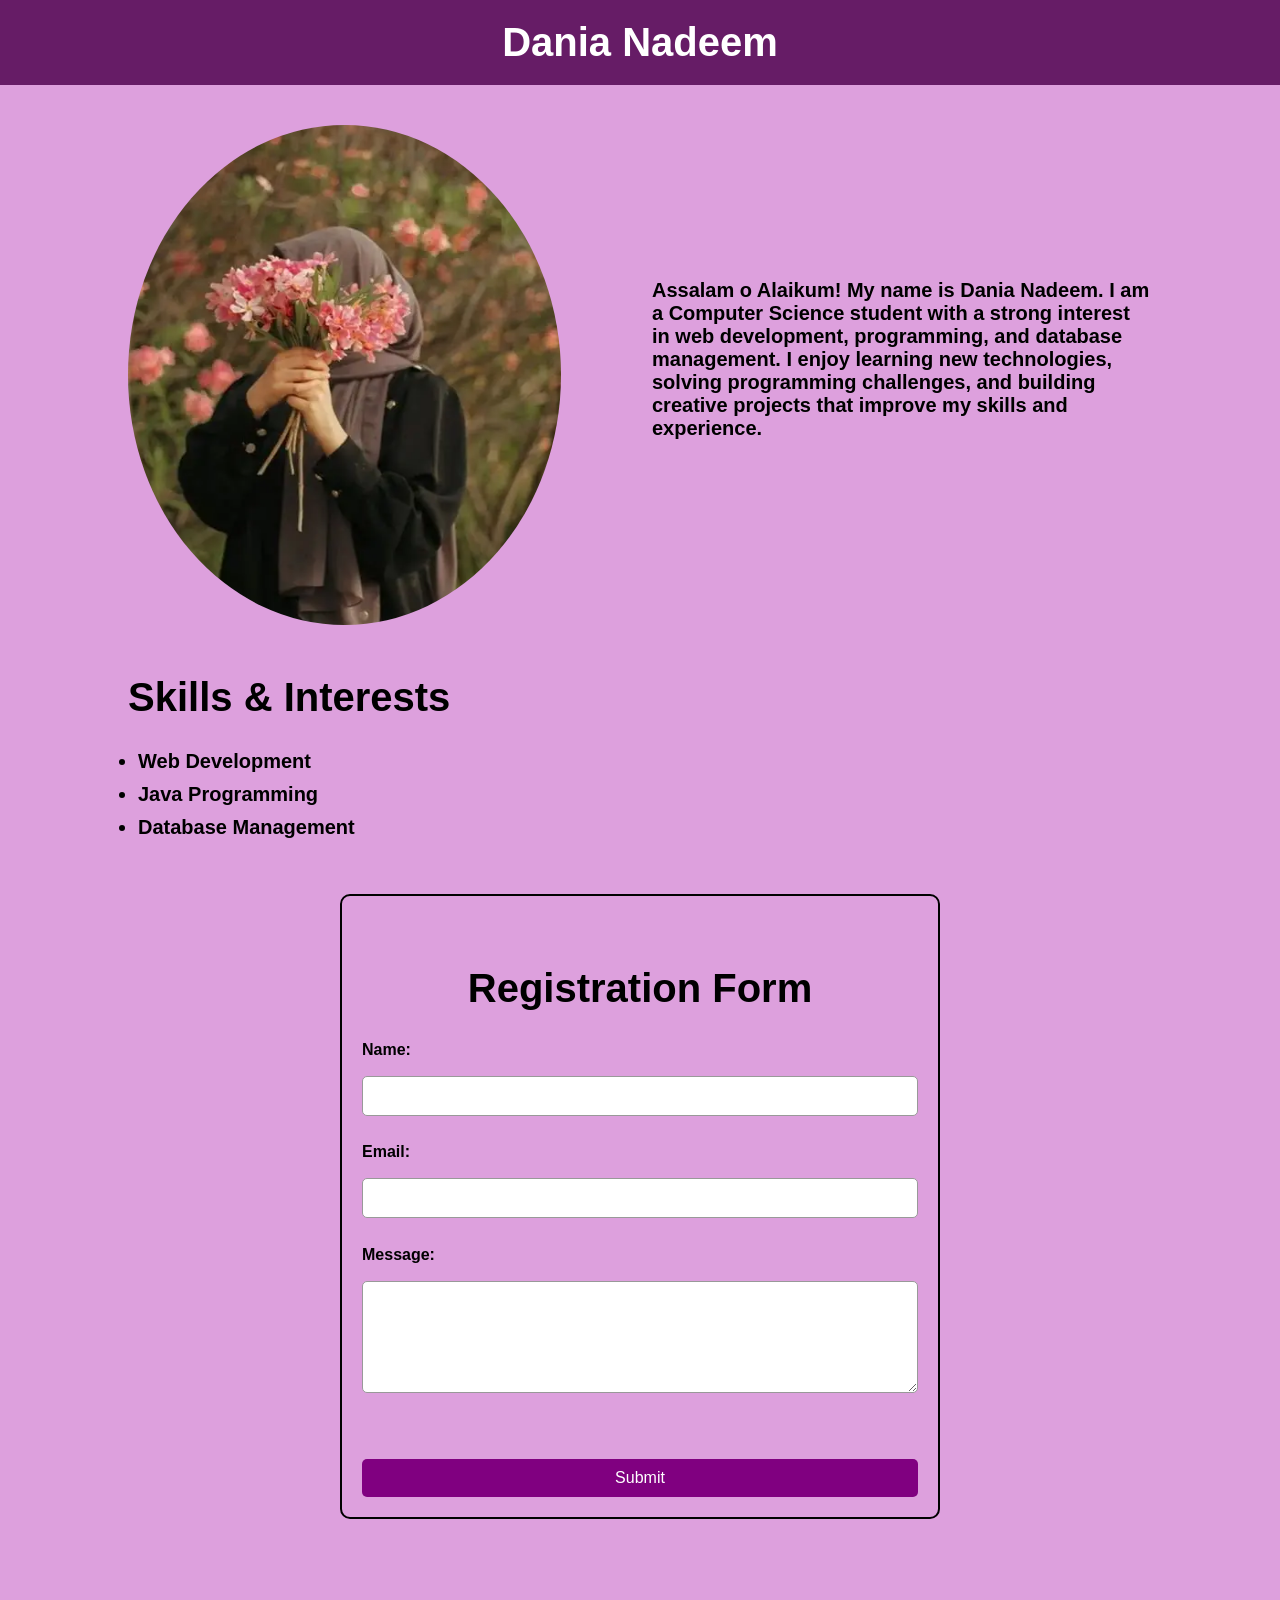
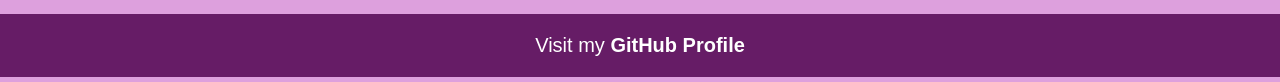
<file: Week-01/index.html>
<!-- Step # 1: Set up your files -->

<!doctype html>
<html lang="en">
  <head>
    <meta charset="UTF-8" />
    <meta name="viewport" content="width=device-width, initial-scale=1.0" />
    <title>Web Development Internship 2026_Week 01</title>

    <!-- Step # 4: Style it with CSS -->

    <link href="style.css" rel="stylesheet" />
  </head>
  <body>
    <!-- Step # 2: Build the structure with semantic tags -->

    <header>
      <h1>Dania Nadeem</h1>
    </header>

    <main>
      <section>
        <img src="profile.webp" alt="profile picture" />
        <div>
          <p>
            Assalam o Alaikum! My name is Dania Nadeem. I am a Computer Science
            student with a strong interest in web development, programming, and
            database management. I enjoy learning new technologies, solving
            programming challenges, and building creative projects that improve
            my skills and experience.
          </p>
        </div>
      </section>
      <h2>Skills & Interests</h2>
      <ul>
        <li>Web Development</li>
        <li>Java Programming</li>
        <li>Database Management</li>
      </ul>

      <!-- Step # 3: Add a validated contact form -->

      <form>
        <h2>Registration Form</h2>
        <label for="name">Name:</label><br />
        <input type="text" id="name" name="name" required minlength="2" />

        <label for="email">Email:</label><br />
        <input type="email" id="email" name="email" required />

        <label for="message">Message:</label><br />
        <textarea
          id="message"
          name="message"
          rows="5"
          cols="30"
          required
        ></textarea>
        <br /><br />

        <div class="submit">
          <input type="submit" value="Submit" />
        </div>
      </form>
    </main>

    <footer>
      <p>
        Visit my
        <a
          href="https://github.com/danianadeem56/Web-Development-Internship-2026-DaniaNadeem"
          target="_blank"
          >GitHub Profile</a
        >
      </p>
    </footer>
  </body>
</html>
</file>
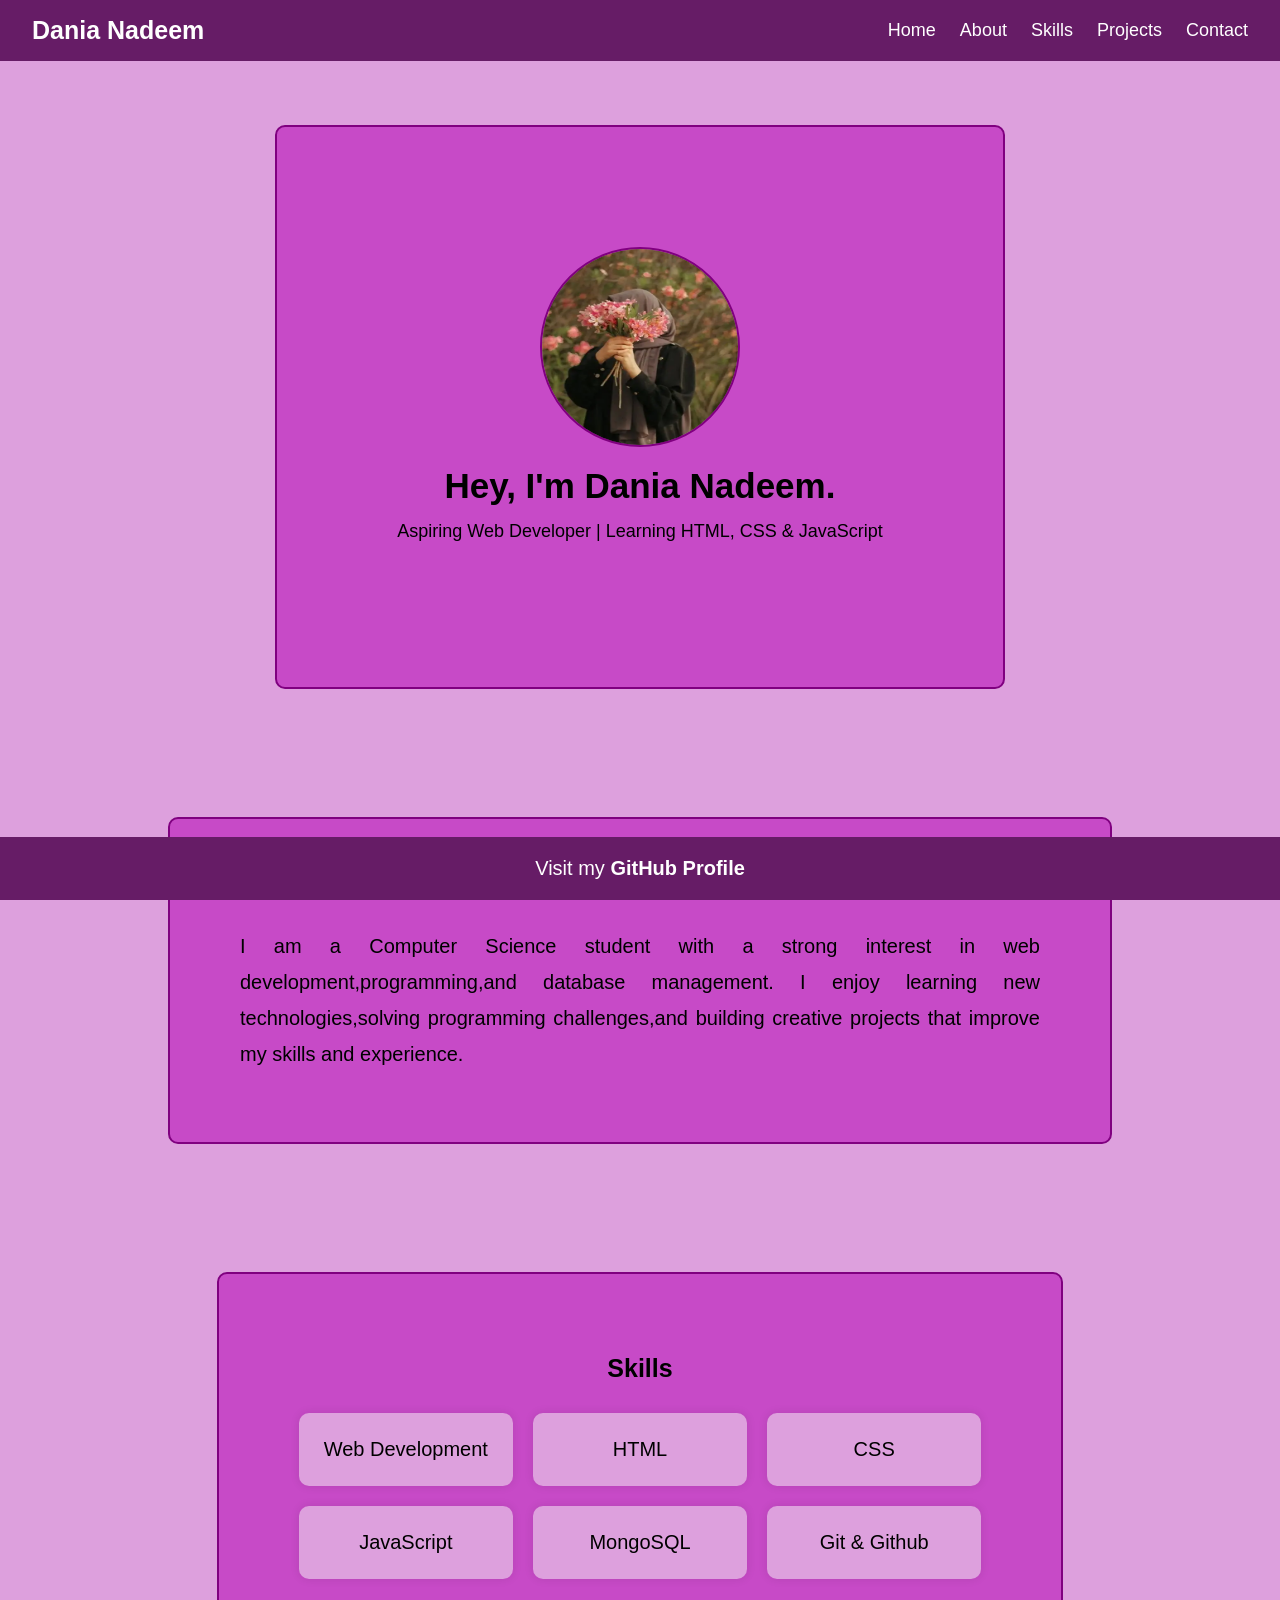
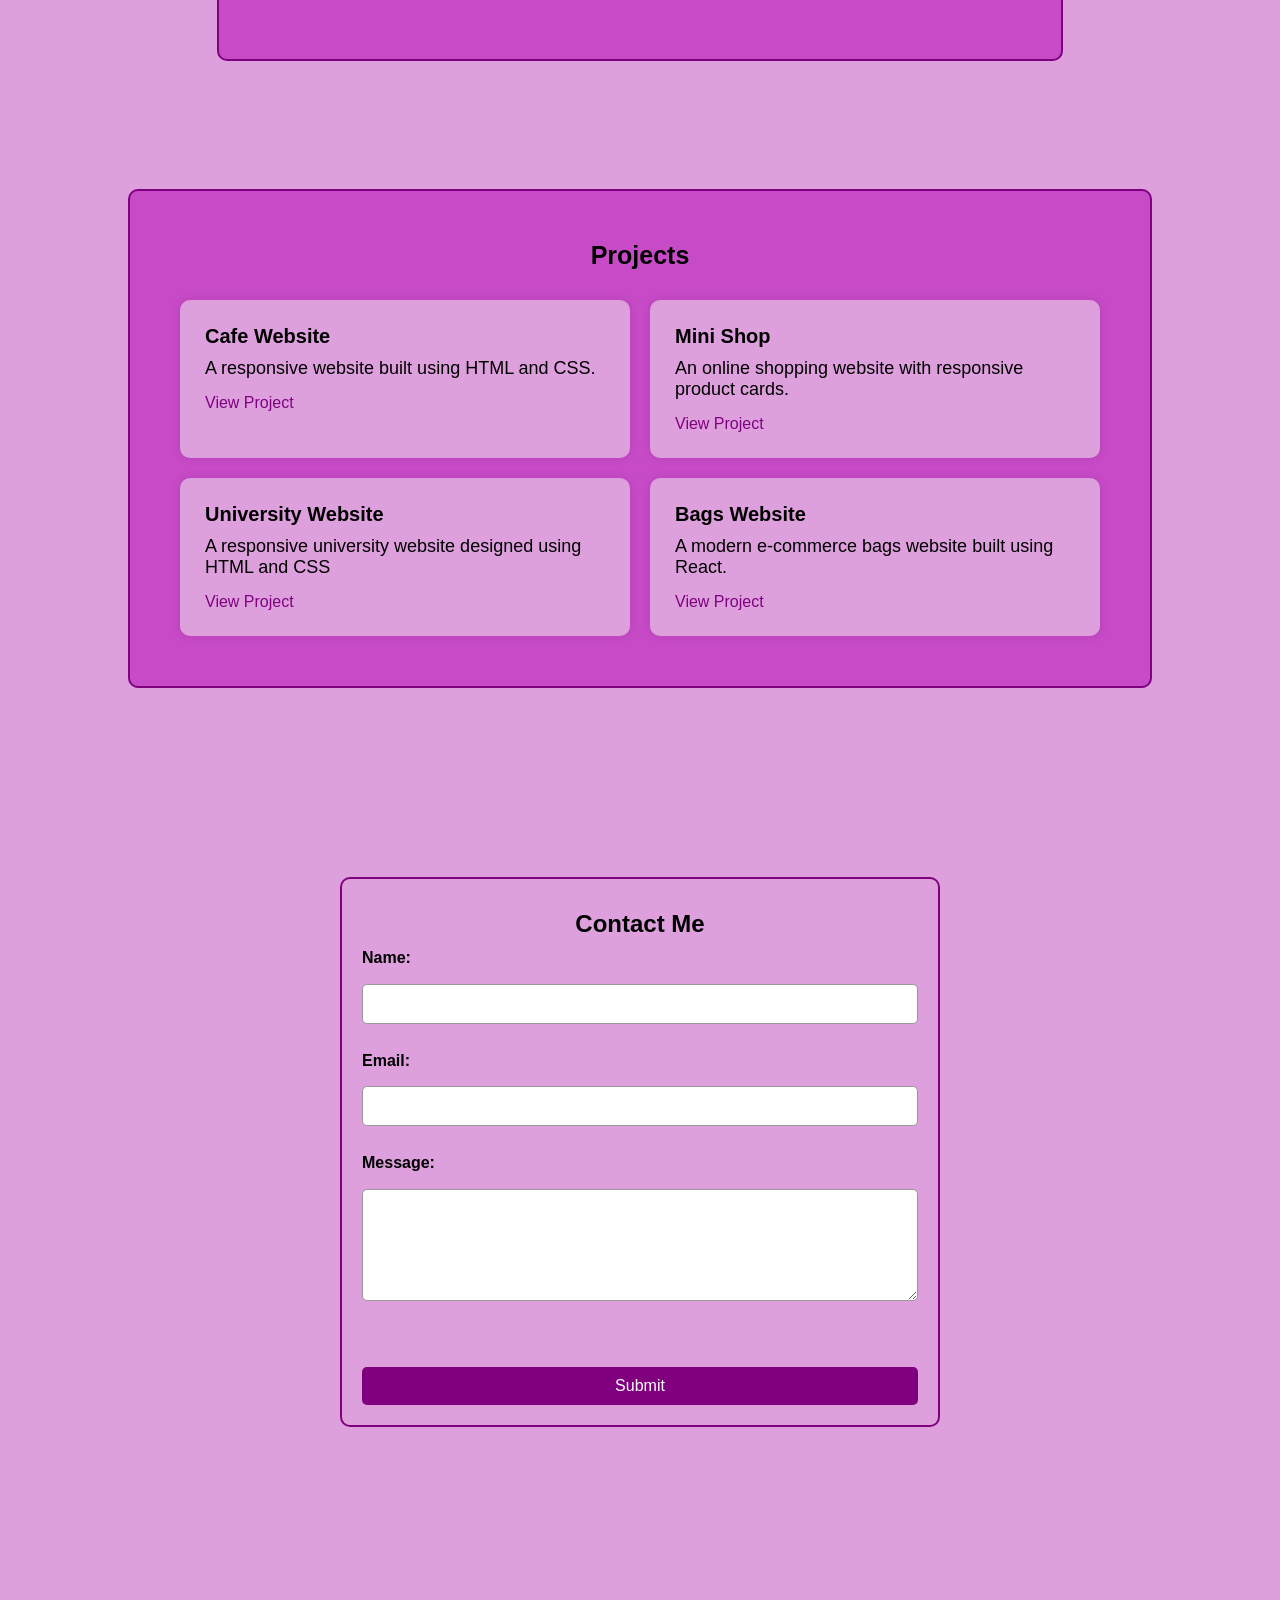
<file: Week-02/index.html>
<!doctype html>
<html lang="en">

<head>
  <meta charset="UTF-8" />
  <meta name="viewport" content="width=device-width, initial-scale=1.0" />
  <title>Web Development Internship 2026_Week 01</title>

  <link href="styles.css" rel="stylesheet" />
</head>

<body>

  <!-- Step # 1: Add a sticky navbar -->

  <nav class="navbar" id="top">
    <div class="name">Dania Nadeem</div>

    <a href="#menu-open" class="menu-icon icon-open">☰</a>
    <a href="#top" class="menu-icon icon-close">☰</a>

    <div class="nav-links" id="menu-open">
      <a href="#home">Home</a>
      <a href="#about">About</a>
      <a href="#skills">Skills</a>
      <a href="#projects">Projects</a>
      <a href="#contact">Contact</a>
    </div>
  </nav>

  <!-- Step # 2: Break the page into sections -->

  <!-- Hero -->
  <section id="home" class="hero">
    <img src="profile.webp" alt="profile picture" />
    <h1>Hey, I'm Dania Nadeem.</h1>
    <p>Aspiring Web Developer | Learning HTML, CSS & JavaScript</p>
  </section>

  <!-- About -->
  <section id="about" class="about">
    <h2>About Me</h2>
    <p>
      I am a Computer Science student with a strong interest in web development,programming,and database management. I
      enjoy learning new technologies,solving
      programming challenges,and building creative projects that improve my skills and experience.
    </p>
  </section>

  <!-- Step # 3: Style the Skills section with Grid -->

  <!-- Skills -->
  <section id="skills" class="skills">
    <h2>Skills</h2>
    <ul class="skills-grid">
      <li class="skill-card">Web Development</li>
      <li class="skill-card">HTML</li>
      <li class="skill-card">CSS</li>
      <li class="skill-card">JavaScript</li>
      <li class="skill-card">MongoSQL</li>
      <li class="skill-card">Git & Github</li>
    </ul>
  </section>

  <!-- Step # 4: Add a Projects section with Grid -->

  <!-- Projects -->
  <section id="projects" class="projects">
    <h2>Projects</h2>
    <div class="projects-grid">

      <div class="project-card">
        <h3>Cafe Website</h3>
        <p>A responsive website built using HTML and CSS.</p>
        <a href="https://dancing-hamster-57bcce.netlify.app" target="_blank">View Project</a>
      </div>

      <div class="project-card">
        <h3>Mini Shop</h3>
        <p>An online shopping website with responsive product cards.</p>
        <a href="https://steady-sunshine-18dae3.netlify.app" target="_blank">View Project</a>
      </div>

      <div class="project-card">
        <h3>University Website</h3>
        <p>A responsive university website designed using HTML and CSS</p>
        <a href="https://snazzy-queijadas-970dc5.netlify.app" target="_blank">View Project</a>
      </div>

      <div class="project-card">
        <h3>Bags Website</h3>
        <p>A modern e-commerce bags website built using React.</p>
        <a href="https://bella-carry.netlify.app" target="_blank">View Project</a>
      </div>
    </div>
  </section>

  <!-- Contact -->
  <section id="contact" class="contact">
    <form>
      <h2>Contact Me</h2>
      <label for="name">Name:</label><br />
      <input type="text" id="name" name="name" required minlength="2" />

      <label for="email">Email:</label><br />
      <input type="email" id="email" name="email" required />

      <label for="message">Message:</label><br />
      <textarea id="message" name="message" rows="5" cols="30" required></textarea>
      <br /><br />

      <div class="submit">
        <input type="submit" value="Submit" />
      </div>
    </form>
  </section>
<footer>
    <p>
      Visit my
      <a href="https://github.com/danianadeem56/Web-Development-Internship-2026-DaniaNadeem" target="_blank">GitHub
        Profile</a>
    </p>
  </footer> 
  
</body>

</html>
</file>
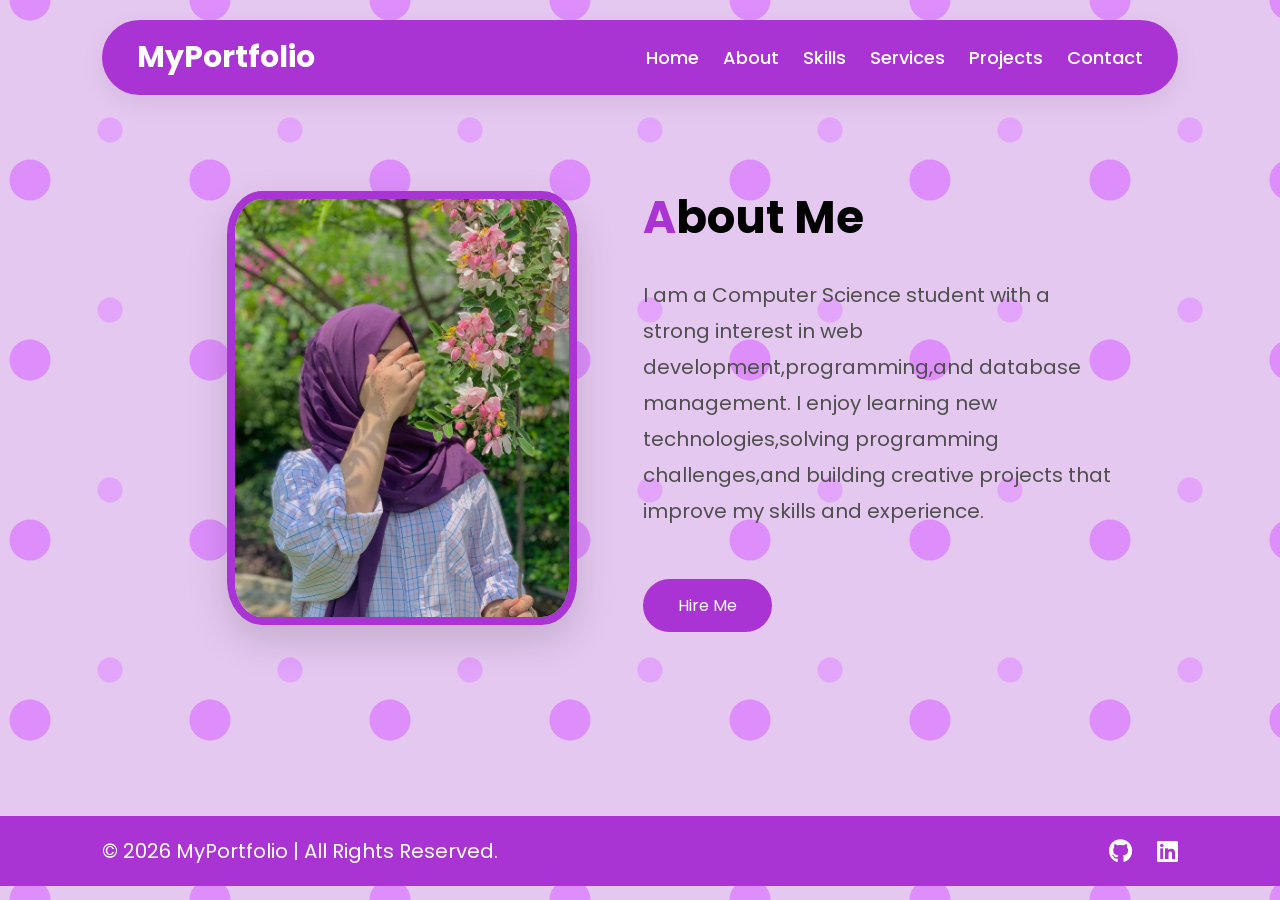
<file: Week-03/HTML/about.html>
<!doctype html>
<html lang="en">
  <head>
    <meta charset="UTF-8" />
    <meta name="viewport" content="width=device-width, initial-scale=1.0" />
    <title>Web Development Internship 2026_Week 03</title>

    <link href="../CSS/about.css" rel="stylesheet" />
    <link rel="preconnect" href="https://fonts.googleapis.com" />
    <link
      href="https://fonts.googleapis.com/css2?family=Poppins:wght@300;400;500;600;700&display=swap"
      rel="stylesheet"
    />
    <link
      rel="stylesheet"
      href="https://cdnjs.cloudflare.com/ajax/libs/font-awesome/6.6.0/css/all.min.css"
    />
  </head>

  <body>
    <header>
      <nav class="navbar" id="top">
        <div class="logo">MyPortfolio</div>

        <a href="#menu-open" class="menu-icon icon-open">☰</a>
        <a href="#top" class="menu-icon icon-close">☰</a>

        <div class="nav-links" id="menu-open">
          <a href="../HTML/home.html">Home</a>
          <a href="../HTML/about.html">About</a>
          <a href="../HTML/skills.html">Skills</a>
          <a href="../HTML/services.html">Services</a>
          <a href="../HTML/projects.html">Projects</a>
          <a href="../HTML/contact.html">Contact</a>
        </div>
      </nav>
    </header>

    <div class="about">
      <div class="about-img">
          <img
          src="../image/profile.jpg"
        />
      </div>

      <div class="about-text">
        <h2>About Me</h2>
        <p>
          I am a Computer Science student with a strong interest in web
          development,programming,and database management. I enjoy learning new
          technologies,solving programming challenges,and building creative
          projects that improve my skills and experience.
        </p>

        <a href="../HTML/contact.html" class="btn">Hire Me</a>
      </div>
    </div>

    <footer>
      <div class="footer-left">
        <p>© 2026 MyPortfolio | All Rights Reserved.</p>
      </div>

      <div class="footer-right">
        <a href="https://github.com/dashboard" target="_blank"
          ><i class="fab fa-github"></i
        ></a>
        <a href="https://www.linkedin.com/in/dania-nadeem15/" target="_blank"
          ><i class="fab fa-linkedin"></i
        ></a>
      </div>
    </footer>
  </body>
</html>
</file>
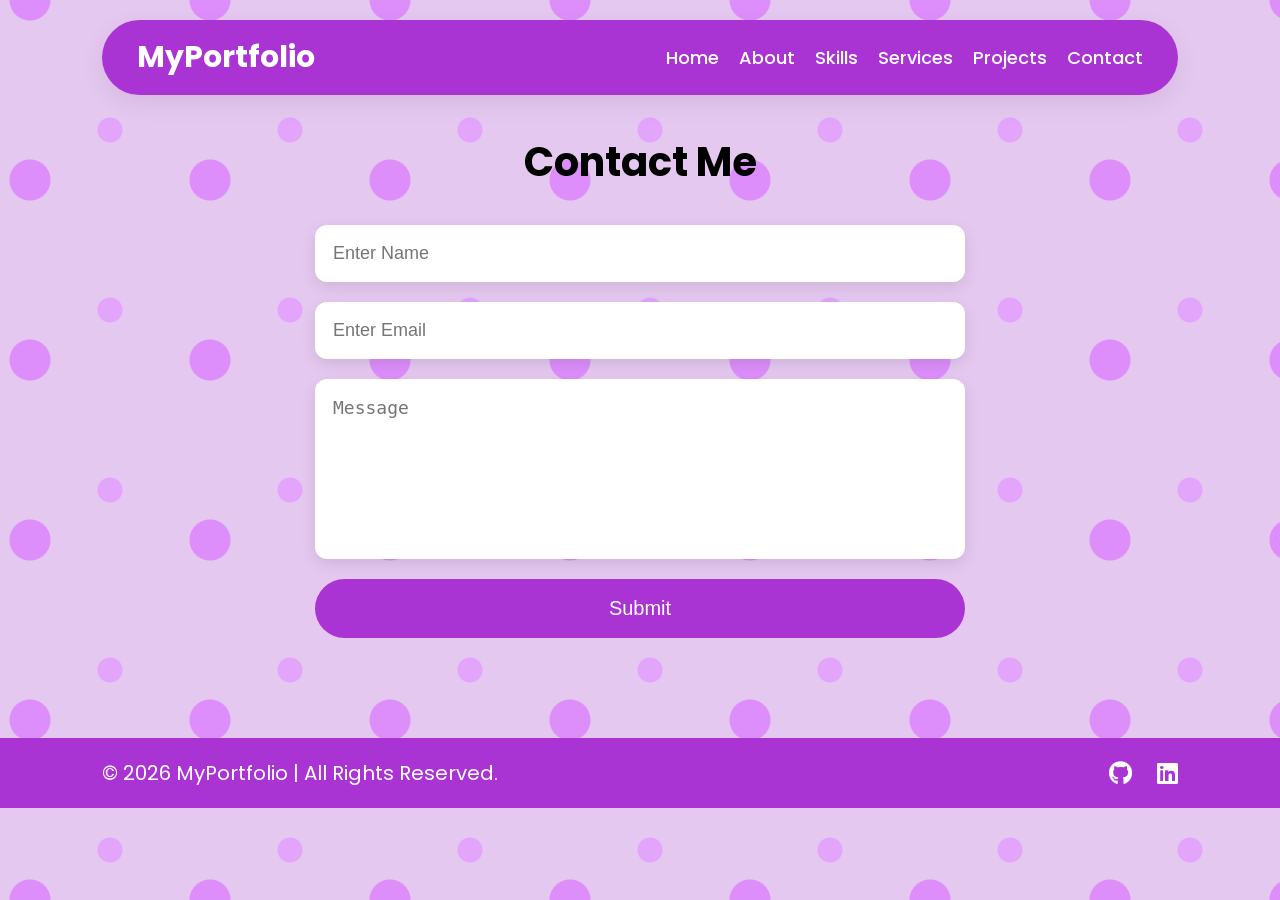
<file: Week-03/HTML/contact.html>
<!doctype html>
<html lang="en">
  <head>
    <meta charset="UTF-8" />
    <meta name="viewport" content="width=device-width, initial-scale=1.0" />
    <title>Web Development Internship 2026_Week 03</title>

    <link href="../CSS/contact.css" rel="stylesheet" />
    <link rel="preconnect" href="https://fonts.googleapis.com" />
    <link
      href="https://fonts.googleapis.com/css2?family=Poppins:wght@300;400;500;600;700&display=swap"
      rel="stylesheet"
    />
    <link
      rel="stylesheet"
      href="https://cdnjs.cloudflare.com/ajax/libs/font-awesome/6.6.0/css/all.min.css"
    />
  </head>

  <body>
    <header>
      <nav class="navbar" id="top">
        <div class="logo">MyPortfolio</div>

        <a href="#menu-open" class="menu-icon icon-open">☰</a>
        <a href="#top" class="menu-icon icon-close">☰</a>

        <div class="nav-links" id="menu-open">
          <a href="../HTML/home.html">Home</a>
          <a href="../HTML/about.html">About</a>
          <a href="../HTML/skills.html">Skills</a>
          <a href="../HTML/services.html">Services</a>
           <a href="../HTML/projects.html">Projects</a>
          <a href="../HTML/contact.html">Contact</a>
        </div>
      </nav>
    </header>

    <div class="contact">
      <h2>Contact Me</h2>
      <form id="contactForm">
        <input type="text" placeholder="Enter Name" id="name" />
        <input type="email" placeholder="Enter Email" id="email" />
        <textarea placeholder="Message" id="message"></textarea>
        <button>Submit</button>
      </form>
    </div>

    <footer>
      <div class="footer-left">
        <p>© 2026 MyPortfolio | All Rights Reserved.</p>
      </div>

      <div class="footer-right">
        <a href="https://github.com/dashboard" target="_blank"
          ><i class="fab fa-github"></i
        ></a>
        <a href="https://www.linkedin.com/in/dania-nadeem15/" target="_blank"
          ><i class="fab fa-linkedin"></i
        ></a>
      </div>
    </footer>

    <script src="../JS/contact.js"></script>
  </body>
</html>
</file>
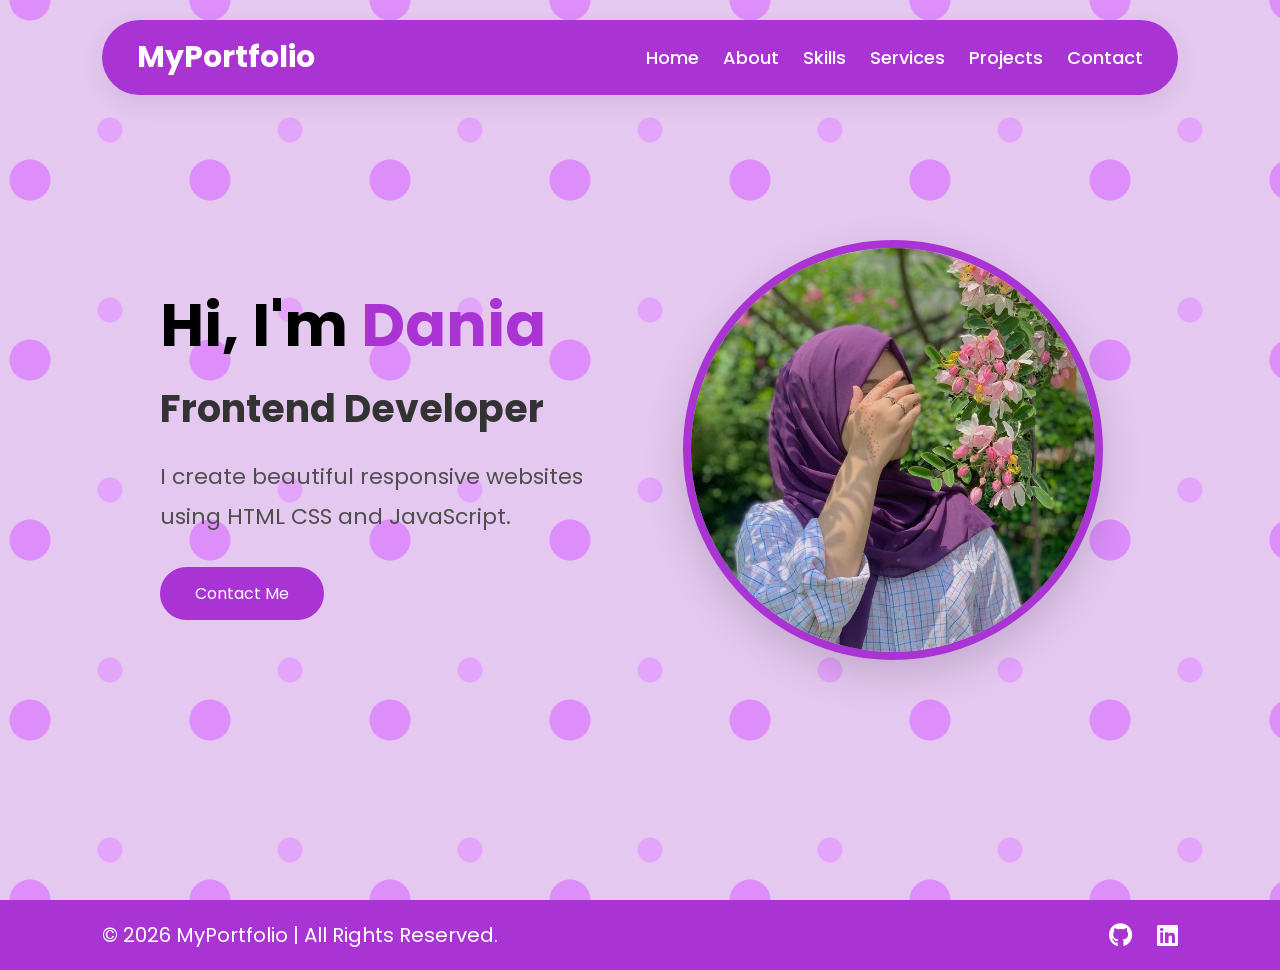
<file: Week-03/HTML/home.html>
<!doctype html>
<html lang="en">
  <head>
    <meta charset="UTF-8" />
    <meta name="viewport" content="width=device-width, initial-scale=1.0" />
    <title>Web Development Internship 2026_Week 03</title>

    <link href="../CSS/home.css" rel="stylesheet" />
    <link rel="preconnect" href="https://fonts.googleapis.com" />
    <link
      href="https://fonts.googleapis.com/css2?family=Poppins:wght@300;400;500;600;700&display=swap"
      rel="stylesheet"
    />
    <link
      rel="stylesheet"
      href="https://cdnjs.cloudflare.com/ajax/libs/font-awesome/6.6.0/css/all.min.css"
    />
  </head>

  <body>
    <header>
      <nav class="navbar" id="top">
        <div class="logo">MyPortfolio</div>

        <a href="#menu-open" class="menu-icon icon-open">☰</a>
        <a href="#top" class="menu-icon icon-close">☰</a>

        <div class="nav-links" id="menu-open">
          <a href="../HTML/home.html">Home</a>
          <a href="../HTML/about.html">About</a>
          <a href="../HTML/skills.html">Skills</a>
          <a href="../HTML/services.html">Services</a>
          <a href="../HTML/projects.html">Projects</a>
          <a href="../HTML/contact.html">Contact</a>
        </div>
      </nav>
    </header>

    <div class="home">
      <div class="home-text">
        <h1>Hi, I'm <span>Dania</span></h1>
        <h2>Frontend Developer</h2>
        <p>
          I create beautiful responsive websites using HTML CSS and JavaScript.
        </p>

        <div class="buttons">
          <a href="../HTML/contact.html" class="btn">Contact Me</a>
        </div>
      </div>

      <div class="home-image">
        <img
          src="../image/profile.jpg"
        />
      </div>
    </div>

    <footer>
      <div class="footer-left">
        <p>© 2026 MyPortfolio | All Rights Reserved.</p>
      </div>

      <div class="footer-right">
        <a href="https://github.com/dashboard" target="_blank"
          ><i class="fab fa-github"></i>
        </a>
        <a href="https://www.linkedin.com/in/dania-nadeem15/" target="_blank"
          ><i class="fab fa-linkedin"></i
        ></a>
      </div>
    </footer>
  </body>
</html>
</file>
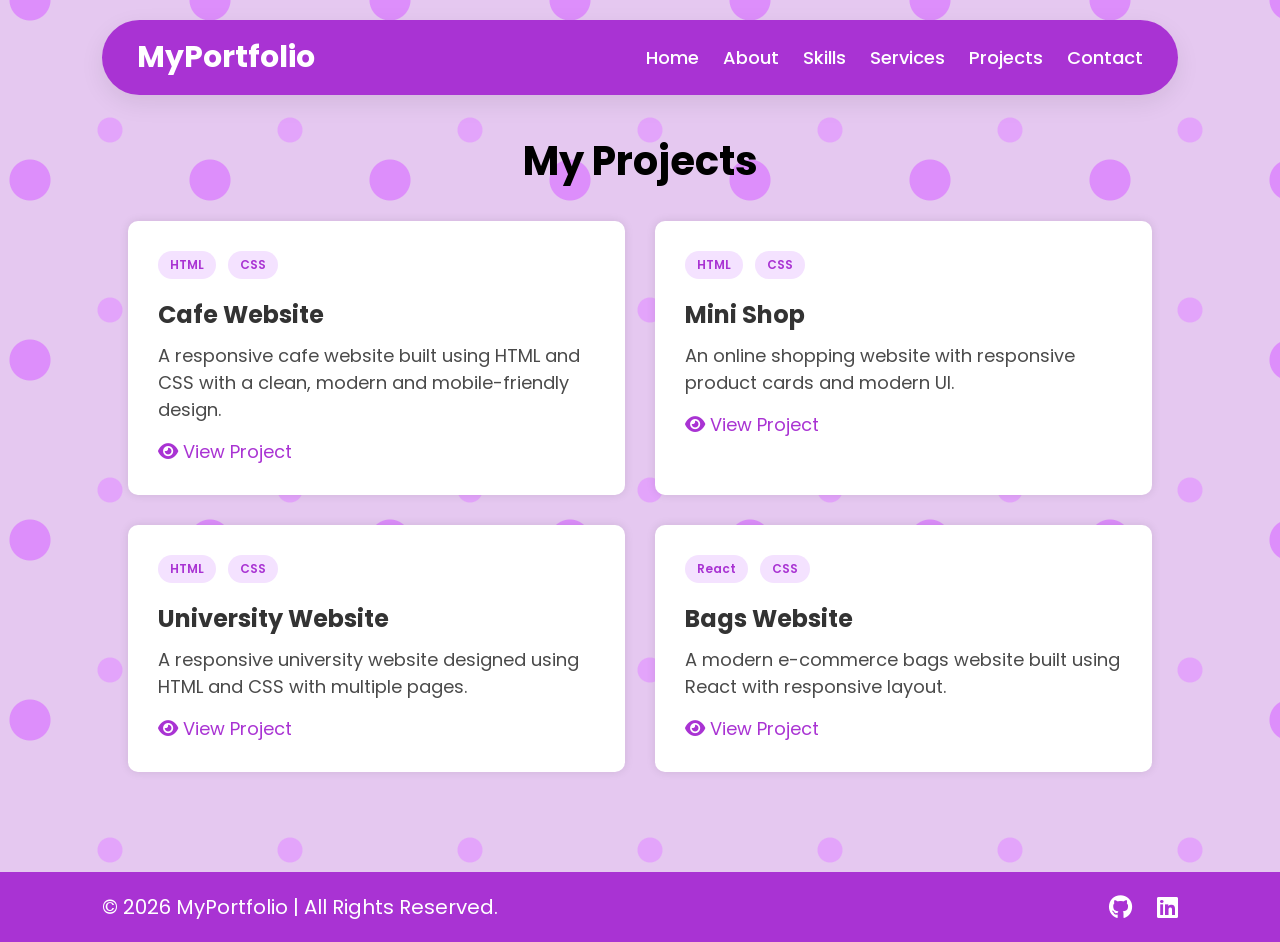
<file: Week-03/HTML/projects.html>
<!doctype html>
<html lang="en">
  <head>
    <meta charset="UTF-8" />
    <meta name="viewport" content="width=device-width, initial-scale=1.0" />
    <title>Web Development Internship 2026_Week 03</title>

    <link href="../CSS/projects.css" rel="stylesheet" />
    <link rel="preconnect" href="https://fonts.googleapis.com" />
    <link
      href="https://fonts.googleapis.com/css2?family=Poppins:wght@300;400;500;600;700&display=swap"
      rel="stylesheet"
    />
    <link
      rel="stylesheet"
      href="https://cdnjs.cloudflare.com/ajax/libs/font-awesome/6.6.0/css/all.min.css"
    />
  </head>

  <body>
    <header>
      <nav class="navbar" id="top">
        <div class="logo">MyPortfolio</div>

        <a href="#menu-open" class="menu-icon icon-open">☰</a>
        <a href="#top" class="menu-icon icon-close">☰</a>

        <div class="nav-links" id="menu-open">
          <a href="../HTML/home.html">Home</a>
          <a href="../HTML/about.html">About</a>
          <a href="../HTML/skills.html">Skills</a>
          <a href="../HTML/services.html">Services</a>
          <a href="../HTML/projects.html">Projects</a>
          <a href="../HTML/contact.html">Contact</a>
        </div>
      </nav>
    </header>

    <div class="projects">
      <h2>My Projects</h2>
      <div class="projects-grid">
        <!-- Project 1 -->
        <div class="project-card">
          <span class="tag">HTML</span>
          <span class="tag">CSS</span>
          <h3>Cafe Website</h3>
          <p>
            A responsive cafe website built using HTML and CSS with a clean,
            modern and mobile-friendly design.
          </p>
          <a href="https://dancing-hamster-57bcce.netlify.app" target="_blank"
            ><i class="fa-solid fa-eye"></i> View Project</a
          >
        </div>

        <!-- Project 2 -->
        <div class="project-card">
          <span class="tag">HTML</span>
          <span class="tag">CSS</span>
          <h3>Mini Shop</h3>
          <p>
            An online shopping website with responsive product cards and modern
            UI.
          </p>
          <a href="https://steady-sunshine-18dae3.netlify.app" target="_blank"
            ><i class="fa-solid fa-eye"></i> View Project</a
          >
        </div>

        <!-- Project 3 -->
        <div class="project-card">
          <span class="tag">HTML</span>
          <span class="tag">CSS</span>
          <h3>University Website</h3>
          <p>
            A responsive university website designed using HTML and CSS with
            multiple pages.
          </p>
          <a href="https://snazzy-queijadas-970dc5.netlify.app" target="_blank"
            ><i class="fa-solid fa-eye"></i> View Project</a
          >
        </div>

        <!-- Project 4 -->
        <div class="project-card">
          <span class="tag">React</span>
          <span class="tag">CSS</span>
          <h3>Bags Website</h3>
          <p>
            A modern e-commerce bags website built using React with responsive
            layout.
          </p>
          <a href="https://bella-carry.netlify.app" target="_blank"
            ><i class="fa-solid fa-eye"></i> View Project</a
          >
        </div>
      </div>
    </div>

    <footer>
      <div class="footer-left">
        <p>© 2026 MyPortfolio | All Rights Reserved.</p>
      </div>

      <div class="footer-right">
        <a href="https://github.com/dashboard" target="_blank"
          ><i class="fab fa-github"></i>
        </a>
        <a href="https://www.linkedin.com/in/dania-nadeem15/" target="_blank"
          ><i class="fab fa-linkedin"></i>
        </a>
      </div>
    </footer>
  </body>
</html>
</file>
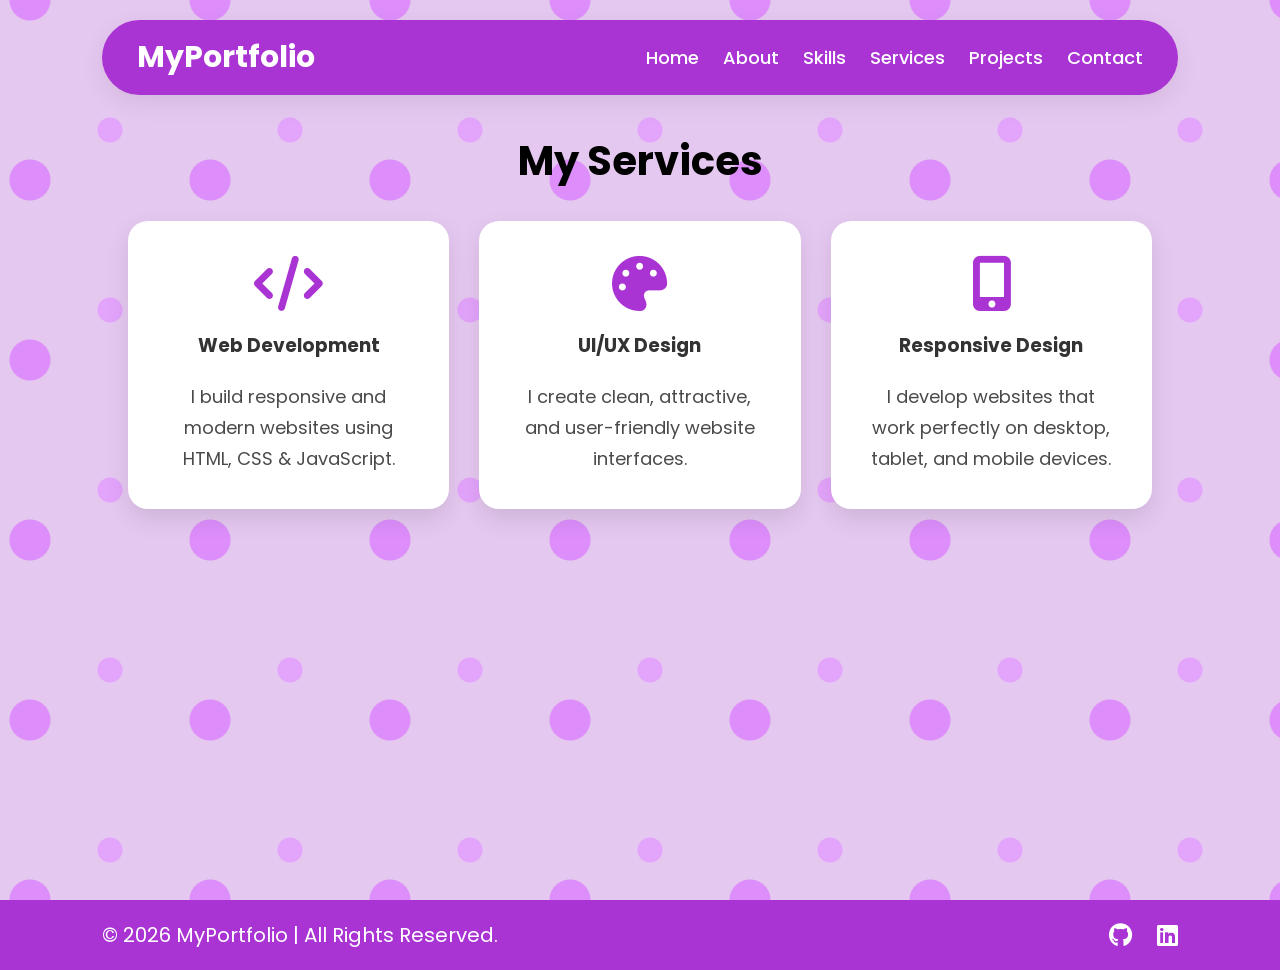
<file: Week-03/HTML/services.html>
<!doctype html>
<html lang="en">
  <head>
    <meta charset="UTF-8" />
    <meta name="viewport" content="width=device-width, initial-scale=1.0" />
    <title>Web Development Internship 2026_Week 03</title>

    <link href="../CSS/services.css" rel="stylesheet" />
    <link rel="preconnect" href="https://fonts.googleapis.com" />
    <link
      href="https://fonts.googleapis.com/css2?family=Poppins:wght@300;400;500;600;700&display=swap"
      rel="stylesheet"
    />

    <link
      rel="stylesheet"
      href="https://cdnjs.cloudflare.com/ajax/libs/font-awesome/6.6.0/css/all.min.css"
    />
  </head>

  <body>
    <header>
      <nav class="navbar" id="top">
        <div class="logo">MyPortfolio</div>

        <a href="#menu-open" class="menu-icon icon-open">☰</a>
        <a href="#top" class="menu-icon icon-close">☰</a>

        <div class="nav-links" id="menu-open">
          <a href="../HTML/home.html">Home</a>
          <a href="../HTML/about.html">About</a>
          <a href="../HTML/skills.html">Skills</a>
          <a href="../HTML/services.html">Services</a>
          <a href="../HTML/projects.html">Projects</a>
          <a href="../HTML/contact.html">Contact</a>
        </div>
      </nav>
    </header>

    <div class="services">
      <h2>My Services</h2>

      <div class="service-container">
        <div class="service-box">
          <i class="fas fa-code"></i>
          <h3>Web Development</h3>
          <p>
            I build responsive and modern websites using HTML, CSS & JavaScript.
          </p>
        </div>

        <div class="service-box">
          <i class="fas fa-palette"></i>
          <h3>UI/UX Design</h3>
          <p>
            I create clean, attractive, and user-friendly website interfaces.
          </p>
        </div>

        <div class="service-box">
          <i class="fas fa-mobile-alt"></i>
          <h3>Responsive Design</h3>
          <p>
            I develop websites that work perfectly on desktop, tablet, and
            mobile devices.
          </p>
        </div>
      </div>
    </div>

    <footer>
      <div class="footer-left">
        <p>© 2026 MyPortfolio | All Rights Reserved.</p>
      </div>

      <div class="footer-right">
        <a href="https://github.com/dashboard" target="_blank"
          ><i class="fab fa-github"></i
        ></a>
        <a href="https://www.linkedin.com/in/dania-nadeem15/" target="_blank"
          ><i class="fab fa-linkedin"></i
        ></a>
      </div>
    </footer>
  </body>
</html>
</file>
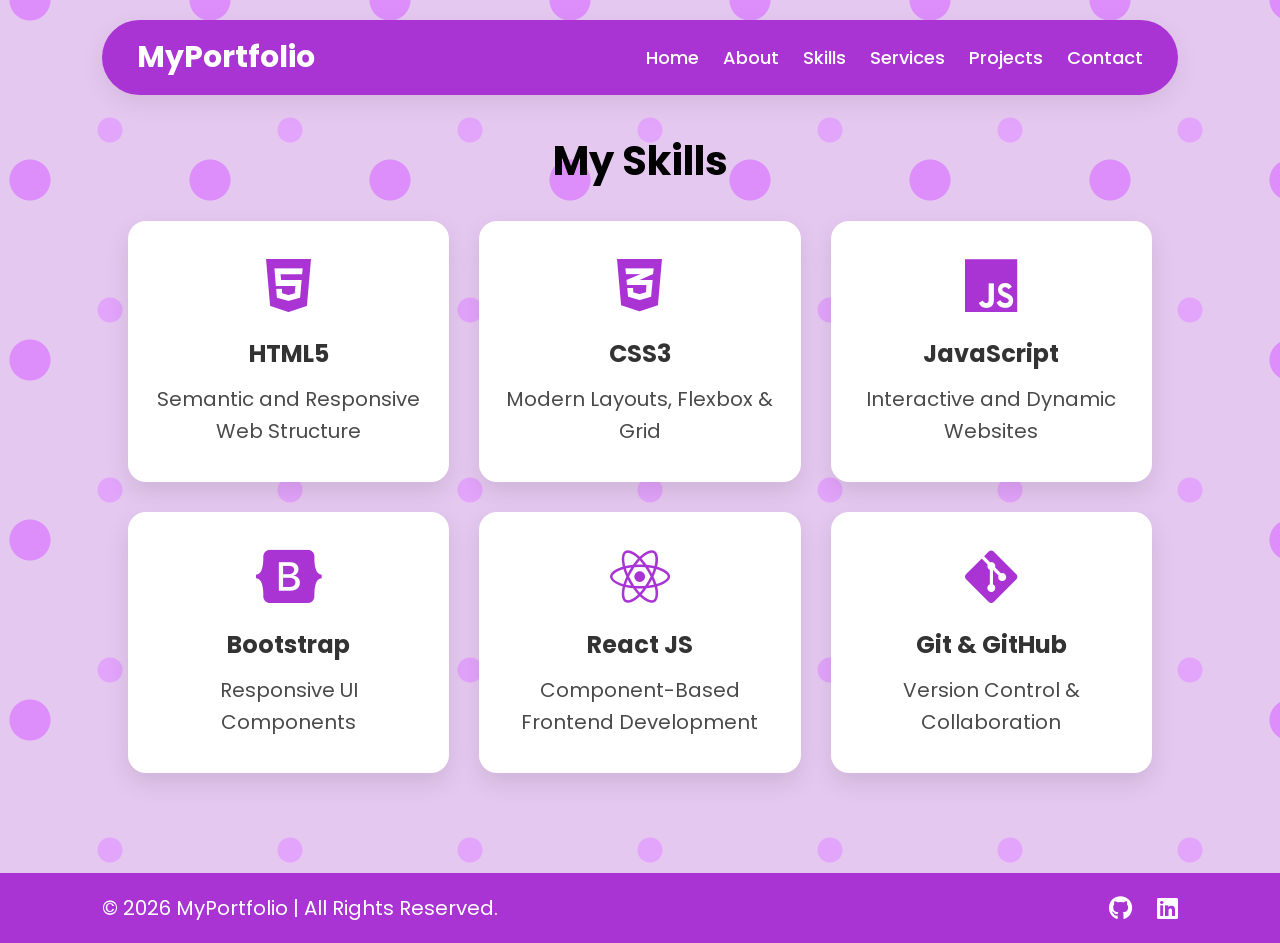
<file: Week-03/HTML/skills.html>
<!doctype html>
<html lang="en">
  <head>
    <meta charset="UTF-8" />
    <meta name="viewport" content="width=device-width, initial-scale=1.0" />
    <title>Web Development Internship 2026_Week 03</title>

    <link href="../CSS/skills.css" rel="stylesheet" />
    <link rel="preconnect" href="https://fonts.googleapis.com" />
    <link
      href="https://fonts.googleapis.com/css2?family=Poppins:wght@300;400;500;600;700&display=swap"
      rel="stylesheet"
    />
    <link
      rel="stylesheet"
      href="https://cdnjs.cloudflare.com/ajax/libs/font-awesome/6.6.0/css/all.min.css"
    />
  </head>

  <body>
    <header>
      <nav class="navbar" id="top">
        <div class="logo">MyPortfolio</div>

        <a href="#menu-open" class="menu-icon icon-open">☰</a>
        <a href="#top" class="menu-icon icon-close">☰</a>

        <div class="nav-links" id="menu-open">
          <a href="../HTML/home.html">Home</a>
          <a href="../HTML/about.html">About</a>
          <a href="../HTML/skills.html">Skills</a>
          <a href="../HTML/services.html">Services</a>
          <a href="../HTML/projects.html">Projects</a>
          <a href="../HTML/contact.html">Contact</a>
        </div>
      </nav>
    </header>

    <div class="skills" id="skills">
      <h2>My Skills</h2>

      <div class="skills-container">
        <div class="skill-box">
          <i class="fa-brands fa-html5"></i>
          <h3>HTML5</h3>
          <p>Semantic and Responsive Web Structure</p>
        </div>

        <div class="skill-box">
          <i class="fa-brands fa-css3-alt"></i>
          <h3>CSS3</h3>
          <p>Modern Layouts, Flexbox & Grid</p>
        </div>

        <div class="skill-box">
          <i class="fa-brands fa-js"></i>
          <h3>JavaScript</h3>
          <p>Interactive and Dynamic Websites</p>
        </div>

        <div class="skill-box">
          <i class="fa-brands fa-bootstrap"></i>
          <h3>Bootstrap</h3>
          <p>Responsive UI Components</p>
        </div>

        <div class="skill-box">
          <i class="fa-brands fa-react"></i>
          <h3>React JS</h3>
          <p>Component-Based Frontend Development</p>
        </div>

        <div class="skill-box">
          <i class="fa-brands fa-git-alt"></i>
          <h3>Git & GitHub</h3>
          <p>Version Control & Collaboration</p>
        </div>
      </div>
    </div>

    <footer>
      <div class="footer-left">
        <p>© 2026 MyPortfolio | All Rights Reserved.</p>
      </div>

      <div class="footer-right">
        <a href="https://github.com/dashboard" target="_blank"
          ><i class="fab fa-github"></i
        ></a>
        <a href="https://www.linkedin.com/in/dania-nadeem15/" target="_blank"
          ><i class="fab fa-linkedin"></i
        ></a>
      </div>
    </footer>
  </body>
</html>
</file>
<file: Week-01/style.css>
/* Step # 4: Style it with CSS */

* {
  margin: 0;
  padding: 0;
  box-sizing: border-box;
}

body {
  font-family: Verdana, Geneva, Tahoma, sans-serif;
  background-color: plum;
  display: flex;
  flex-direction: column;
  min-height: 100vh;
}

header {
  background-color: rgb(102, 28, 102);
  padding: 20px;
  text-align: center;
  color: white;
  font-size: 20px;
}

main {
  width: 80%;
  margin: 40px auto;
  flex: 1;
}

section {
  display: flex;
  align-items: flex-start;
  gap: 30px;
}

img {
  width: 450px;
  height: 500px;
  border-radius: 50%;
}

section div {
  max-width: 500px;
  margin-top: 15%;
  margin-left: 6%;
}

section div p {
  font-size: 20px;
  font-weight: bold;
}

h2 {
  margin-top: 50px;
  margin-bottom: 30px;
  font-size: 40px;
}

ul {
  margin-left: 10px;
}

li {
  margin-bottom: 10px;
  list-style-type: disc;
  font-size: 20px;
  font-weight: bold;
}

form {
  width: 600px;
  margin: 55px auto;
  padding: 20px;
  border: 2px solid black;
  border-radius: 10px;
}

form h2 {
  text-align: center;
}

label {
  font-weight: bold;
}

input,
textarea {
  width: 100%;
  padding: 10px;
  margin-top: 3%;
  margin-bottom: 5%;
  border: 1px solid #999;
  border-radius: 5px;
  font-size: 16px;
  box-sizing: border-box;
  cursor: pointer;
}

.submit input[type="submit"] {
  background-color: purple;
  color: white;
  border: none;
  cursor: pointer;
  margin-bottom: 0%;
}

input[type="submit"]:hover {
  background-color: rgb(102, 28, 102);
}

footer {
  background-color: rgb(102, 28, 102);
  padding: 20px;
  text-align: center;
  color: white;
  font-size: 20px;
  margin-bottom: 0%;
  position: static;
}

footer p {
  color: white;
  text-decoration: none;
  font-weight: 200;
}

footer a {
  color: white;
  text-decoration: none;
  font-weight: bold;
}

footer a:hover {
  color: plum;
  text-decoration: underline;
}
</file>
<file: Week-02/styles.css>
* {
  margin: 0;
  padding: 0;
  box-sizing: border-box;
}

body {
  font-family: Verdana, Geneva, Tahoma, sans-serif;
  background-color: plum;
  display: flex;
  flex-direction: column;
  min-height: 100vh;
}

/* Step # 1: Add a sticky navbar */

.navbar {
  position: sticky;
  top: 0;
  z-index: 1000;
  background-color: rgb(102, 28, 102);
  display: flex;
  justify-content: space-between;
  align-items: center;
  padding: 16px 32px;
  color: white;
}

.name {
  font-size: 25px;
  font-weight: bold;
}

.nav-links {
  display: flex;
  gap: 24px;
}

.nav-links a {
  color: white;
  font-size: 18px;
  text-decoration: none;
}

.nav-links a:hover {
  color: plum;
}

.menu-icon {
  display: none;
  font-size: 30px;
  color: white;
  cursor: pointer;
  text-decoration: none;
}

/* Close icon hidden by default */
.menu-icon.icon-close {
  display: none;
}

/* Step # 2: Break the page into sections */

section {
  padding: 70px;
  scroll-margin-top: 80px;
}

/* Hero */
.hero {
  text-align: center;
  padding: 120px;
  border: 2px solid purple;
  margin: 5% auto;
  background-color: rgb(199, 74, 199);
  border-radius: 10px;
}

img {
  width: 200px;
  height: 200px;
  border-radius: 50%;
  border: 2px solid purple;
}

.hero h1 {
  font-size: 35px;
  margin-top: 15px;
  margin-bottom: 15px;
}

.hero p {
  margin-bottom: 25px;
  font-size: 18px;
}

/* About */
.about {
  padding: 50px;
  border: 2px solid purple;
  margin: 5% auto;
  background-color: rgb(199, 74, 199);
  border-radius: 10px;

}

.about h2 {
  text-align: center;
  font-size: 25px;
  font-weight: bold;
  color: black;
  margin-bottom: 30px;
}

.about p {
  max-width: 800px;
  margin: 20px;
  font-size: 20px;
  line-height: 1.8;
  color: black;
  text-align: justify;
}

/* Skills */
.skills {
  padding: 80px;
  border: 2px solid purple;
  margin: 5% auto;
  background-color: rgb(199, 74, 199);
  border-radius: 10px;

}

.skills h2 {
  text-align: center;
  font-size: 25px;
  font-weight: bold;
  color: black;
  margin-bottom: 30px;
}

/* Step # 3: Style the Skills section with Grid */

.skills-grid {
  display: grid;
  grid-template-columns: repeat(3, 1fr);
  gap: 20px;
}

.skill-card {
  background: plum;
  padding: 25px;
  border-radius: 10px;
  text-align: center;
  box-shadow: 0 0 10px rgba(0, 0, 0, .1);
  transition: .3s;
  list-style-type: none;
  font-size: 20px;
}

.skill-card:hover {
  transform: translateY(-5px);
}

/* Projects  */
.projects {
  padding: 50px;
  border: 2px solid purple;
  width: 80%;
  margin: 5% auto;
  background-color: rgb(199, 74, 199);
  border-radius: 10px;

}

.projects h2 {
  text-align: center;
  font-size: 25px;
  font-weight: bold;
  color: black;
  margin-bottom: 30px;
}


.projects-grid {
  display: grid;
  grid-template-columns: repeat(2, 1fr);
  gap: 20px;
}

.project-card {
  background: plum;
  padding: 25px;
  border-radius: 10px;
  box-shadow: 0 0 10px rgba(0, 0, 0, .1);
  transition: .3s;
}

.project-card:hover {
  transform: scale(1.03);
}

.project-card h3 {
  margin-bottom: 10px;
  font-size: 20px;
}

.project-card p {
  margin-bottom: 15px;
  font-size: 18px;
}

.project-card a {
  color: purple;
  text-decoration: none;
  font-size: 16px;
}

form {
  width: 600px;
  margin: 55px auto;
  padding: 20px;
  border: 2px solid purple;
  border-radius: 10px;

}

form h2 {
  text-align: center;
  margin-top: 2%;
  margin-bottom: 2%;
}

label {
  font-weight: bold;
}

input,
textarea {
  width: 100%;
  padding: 10px;
  margin-top: 3%;
  margin-bottom: 5%;
  border: 1px solid #999;
  border-radius: 5px;
  font-size: 16px;
  box-sizing: border-box;
  cursor: pointer;
}

.submit input[type="submit"] {
  background-color: purple;
  color: white;
  border: none;
  cursor: pointer;
  margin-bottom: 0%;
}

input[type="submit"]:hover {
  background-color: rgb(102, 28, 102);
}

footer {
  background-color: rgb(102, 28, 102);
  padding: 20px;
  text-align: center;
  color: white;
  font-size: 20px;
  margin-bottom: 0%;
  position: sticky;
  bottom: 0;
  z-index: 1000;
}

footer p {
  color: white;
  text-decoration: none;
  font-size: 20px;
}

footer a {
  color: white;
  text-decoration: none;
  font-weight: bold;
  font-size: 20px;
}

footer a:hover {
  color: plum;
  text-decoration: underline;
}

/* Step # 5: Make it responsive (2 breakpoints) */

/* Tablet (max-width: 900px) */
@media screen and (max-width: 900px) {

  .navbar {
    padding: 15px 20px;
  }

  .hero,
  .about,
  .skills,
  .projects {
    width: 90%;
    padding: 40px 20px;
  }

  .skills-grid {
    grid-template-columns: repeat(2, 1fr);
  }

  .projects-grid {
    grid-template-columns: repeat(2, 1fr);
  }

  form {
    width: 90%;
  }

  img {
    width: 170px;
    height: 170px;
  }
}


/* Mobile (max-width: 600px) */
@media screen and (max-width:600px) {

  .navbar {
    display: flex;
    justify-content: space-between;
    align-items: center;
    flex-wrap: wrap;
    padding: 15px 20px;
    position: relative;
  }

  .name {
    font-size: 24px;
  }

  .menu-icon {
    display: block;
  }

  /* Menu hidden by default */
  .nav-links {
    display: none;
    flex-direction: column;
    align-items: flex-start;
    background: rgb(102, 28, 102);
    position: absolute;
    top: 100%;
    left: 0;
    width: 200px;
    padding: 15px 20px;
    z-index: 999;
  }

  /* Menu shows  */
  #menu-open:target {
    display: flex;
  }

  /* Swap ☰ open-icon with ☰ close-icon when menu is open */
  .navbar:has(#menu-open:target) .icon-open {
    display: none;
  }

  .navbar:has(#menu-open:target) .icon-close {
    display: block;
  }

  .nav-links a {
    padding: 10px 0;
  }

  .skills-grid {
    grid-template-columns: 1fr;
  }

  .projects-grid {
    grid-template-columns: 1fr;
  }

  form {
    width: 110%;
    padding: 15px;
  }
}

/* Step # 6: Polish */
/* All done */
</file>
<file: Week-03/CSS/about.css>
* {
  margin: 0;
  padding: 0;
  box-sizing: border-box;
}

body {
  font-family: "Poppins", sans-serif;
  background: #e5c8f0;
  overflow-x: hidden;
  position: relative;
}

/* Background Circles */
body::before {
  content: "";
  position: fixed;
  width: 100%;
  height: 100%;
  top: 0;
  left: 0;
  background-image:
    radial-gradient(circle, #e395ff 12px, transparent 13px),
    radial-gradient(circle, #da75ff 20px, transparent 21px);
  background-size: 180px 180px;
  background-position:
    20px 40px,
    120px 90px;
  z-index: -1;
  opacity: 0.7;
}

header {
  width: 100%;
  padding: 20px 8%;
  position: fixed;
  top: 0;
  left: 0;
  z-index: 1000;
}

nav {
  display: flex;
  justify-content: space-between;
  align-items: center;
  background: #a933d3;
  padding: 15px 35px;
  border-radius: 40px;
  box-shadow: 0 8px 25px rgba(0, 0, 0, 0.08);
}

.logo {
  font-size: 30px;
  font-weight: 700;
  color: white;
}

.nav-links {
  display: flex;
  gap: 24px;
}

.nav-links a {
  text-decoration: none;
  color: white;
  font-size: 18px;
  font-weight: 500;
  transition: 0.3s;
}

.nav-links a:hover {
  color: #6b0790;
}

.menu-icon {
  display: none;
  font-size: 30px;
  color: white;
  cursor: pointer;
  text-decoration: none;
}

/* Close icon hidden by default */
.menu-icon.icon-close {
  display: none;
}

.about {
  padding: 120px 8%;
  display: flex;
  align-items: center;
  justify-content: space-between;
  gap: 5px;
  margin: 5%;
}

.about-img {
  flex: 1;
  display: flex;
  justify-content: center;
}

.about-img img {
   width:350px;
    display:block;
    object-fit:cover;
    object-position:center;
    border-radius:10%;
    border:8px solid #a933d3;
    box-shadow:0 15px 40px rgba(0,0,0,.15);
     animation: slideRight 1.5s;
}

.about-text {
  flex: 1;
}

.about-text h2 {
  font-size: 45px;
  margin-bottom: 25px;
}

.about-text h2::first-letter {
  color: #a933d3;
}

.about-text p {
  font-size: 20px;
  line-height: 1.8;
  color: #4e4e4e;
  margin-bottom: 50px;
}

.btn {
  display: inline-block;
  background: #a933d3;
  color: white;
  padding: 14px 35px;
  border-radius: 30px;
  text-decoration: none;
  transition: 0.4s ease;
}

.btn:hover {
  background: #6b0790;
  transform: translateY(-5px);
}

footer {
  background: #a933d3;
  color: white;
  padding: 20px 8%;
  display: flex;
  justify-content: space-between;
  align-items: center;
  flex-wrap: wrap;
}

.footer-left p {
  font-size: 20px;
}

.footer-right {
  display: flex;
  gap: 25px;
}

.footer-right a {
  color: white;
  text-decoration: none;
  font-size: 18px;
  display: flex;
  align-items: center;
  gap: 8px;
  transition: 0.3s;
}

.footer-right a:hover {
  color: #6b0790;
  transform: translateY(-3px);
}

.footer-right i {
  font-size: 24px;
}

/* Media Query */

/* Tablet */
@media (max-width: 992px) {
  header {
    padding: 15px 5%;
  }

  nav {
    padding: 15px 25px;
  }

  .about {
    padding: 140px 5% 80px;
    gap: 40px;
  }

  .about-img img {
    width: 300px;
  }

  .about-text h2 {
    font-size: 38px;
  }

  .about-text p {
    font-size: 18px;
  }
}

/*  Mobile */
@media (max-width: 768px) {
  header {
    padding: 15px 20px;
  }

  nav {
    position: relative;
    padding: 15px 20px;
    border-radius: 20px;
  }

  .logo {
    font-size: 24px;
  }

  /* Toggle Icon */
  .menu-icon {
    display: block;
    font-size: 30px;
    color: white;
    text-decoration: none;
  }

  .icon-close {
    display: none;
  }

  /* Mobile Menu */
  .nav-links {
    display: none;
    position: absolute;
    top: 75px;
    left: 0;
    width: 65%;
    background: #a933d3;
    border-radius: 20px;
    flex-direction: column;
    align-items: flex-start;
    padding: 20px;
    gap: 18px;
  }

  .nav-links a {
    margin-left: 5px;
    font-size: 16px;
  }

  /* Open Menu */
  #menu-open:target {
    display: flex;
  }

  /* Change Icons */
  .navbar:has(#menu-open:target) .icon-open {
    display: none;
  }

  .navbar:has(#menu-open:target) .icon-close {
    display: block;
  }

  .about {
    flex-direction: column;
    text-align: center;
    padding: 130px 20px 60px;
    margin: 0;
  }

  .about-img img {
    width: 240px;
  }

  .about-text h2 {
    font-size: 32px;
  }

  .about-text p {
    font-size: 16px;
  }

  .btn {
    padding: 12px 30px;
  }

  footer {
    flex-direction: column;
    text-align: center;
    gap: 15px;
  }

  .footer-right {
    justify-content: center;
  }
}

/* Small Mobile */
@media (max-width: 480px) {
  .logo {
    font-size: 24px;
  }

  .menu-icon {
    font-size: 26px;
  }

  .nav-links {
    width: 80%;
    top: 65px;
  }

  .nav-links a {
    font-size: 16px;
  }

  .about {
    padding: 110px 15px 50px;
  }

  .about-img img {
    width: 200px;
  }

  .about-text h2 {
     font-size: 38px;
  }

  .about-text p {
    font-size: 16px;
    line-height: 1.7;
  }

  .btn {
    width: 100%;
    text-align: center;
  }

  .footer-left p {
    font-size: 15px;
  }

  .footer-right {
    gap: 18px;
  }
}
</file>
<file: Week-03/CSS/contact.css>
* {
  margin: 0;
  padding: 0;
  box-sizing: border-box;
}

body {
  font-family: "Poppins", sans-serif;
  background: #e5c8f0;
  overflow-x: hidden;
  position: relative;
}

/* Background Circles */
body::before {
  content: "";
  position: fixed;
  width: 100%;
  height: 100%;
  top: 0;
  left: 0;
  background-image:
    radial-gradient(circle, #e395ff 12px, transparent 13px),
    radial-gradient(circle, #da75ff 20px, transparent 21px);
  background-size: 180px 180px;
  background-position:
    20px 40px,
    120px 90px;
  z-index: -1;
  opacity: 0.7;
}

header {
  width: 100%;
  padding: 20px 8%;
  position: fixed;
  top: 0;
  left: 0;
  z-index: 1000;
}

nav {
  display: flex;
  justify-content: space-between;
  align-items: center;
  background: #a933d3;
  padding: 15px 35px;
  border-radius: 40px;
  box-shadow: 0 8px 25px rgba(0, 0, 0, 0.08);
}

.logo {
  font-size: 30px;
  font-weight: 700;
  color: white;
}

.nav-links {
  display: flex;
  gap: 20px;
}

.nav-links a {
  text-decoration: none;
  color: white;
  font-size: 18px;
  font-weight: 500;
  transition: 0.3s;
}

.nav-links a:hover {
  color: #6b0790;
}

.menu-icon {
  display: none;
  font-size: 30px;
  color: white;
  cursor: pointer;
  text-decoration: none;
}

/* Close icon hidden by default */
.menu-icon.icon-close {
  display: none;
}

.contact {
  padding: 100px 8%;
  text-align: center;
}

.contact h2 {
  font-size: 40px;
  margin-bottom: 3%;
  margin-top: 3%;
}

form {
  max-width: 650px;
  margin: auto;
  display: flex;
  flex-direction: column;
  gap: 20px;
}

input,
textarea {
  padding: 18px;
  border-radius: 12px;
  border: none;
  box-shadow: 0 5px 15px rgba(0, 0, 0, 0.1);
  font-size: 18px;
}

textarea {
  height: 180px;
  resize: none;
}

button {
  padding: 18px;
  border: none;
  background: #a933d3;
  color: white;
  font-size: 20px;
  border-radius: 30px;
  cursor: pointer;
  transition: 0.4s;
}

button:hover {
  background: #6b0790;
}

footer {
  background: #a933d3;
  color: white;
  padding: 20px 8%;
  display: flex;
  justify-content: space-between;
  align-items: center;
  flex-wrap: wrap;
}

.footer-left p {
  font-size: 20px;
}

.footer-right {
  display: flex;
  gap: 25px;
}

.footer-right a {
  color: white;
  text-decoration: none;
  font-size: 18px;
  display: flex;
  align-items: center;
  gap: 8px;
  transition: 0.3s;
}

.footer-right a:hover {
  color: #6b0790;
  transform: translateY(-3px);
}

.footer-right i {
  font-size: 24px;
}

/* Media Query */

/* Tablet */
@media (max-width: 768px) {
  header {
    padding: 15px 20px;
  }

  .navbar {
    position: relative;
    padding: 15px 20px;
    border-radius: 20px;
  }

  .logo {
    font-size: 24px;
  }

  /* Menu Icons */
  .menu-icon {
    display: block;
    font-size: 30px;
    color: #fff;
    text-decoration: none;
  }

  .icon-close {
    display: none;
  }

  /* Navigation Menu */
  .nav-links {
    display: none;
    position: absolute;
    top: 75px;
    left: 0;
    width: 65%;
    background: #a933d3;
    border-radius: 20px;
    padding: 20px;
    flex-direction: column;
    align-items: flex-start;
    gap: 18px;
  }

  .nav-links a {
    color: #fff;
    font-size: 16px;
    margin-left: 5px;
    text-decoration: none;
  }

  /* Open Menu */
  #menu-open:target {
    display: flex;
  }

  /* Change Icons */
  .navbar:has(#menu-open:target) .icon-open {
    display: none;
  }

  .navbar:has(#menu-open:target) .icon-close {
    display: block;
  }

  .contact {
    padding: 120px 20px 60px;
  }

  .contact h2 {
    font-size: 32px;
    margin-bottom: 5%;
  }

  form {
    width: 100%;
  }

  input,
  textarea {
    width: 100%;
    font-size: 16px;
  }

  button {
    width: 100%;
  }

  footer {
    flex-direction: column;
    text-align: center;
    gap: 15px;
  }

  .footer-right {
    justify-content: center;
  }
}

/* Small Mobile */
@media (max-width: 480px) {
  .logo {
    font-size: 24px;
  }

  .menu-icon {
    font-size: 26px;
  }

  .nav-links {
    width: 80%;
    top: 65px;
  }

  .nav-links a {
    font-size: 16px;
  }

  .contact {
    padding: 110px 15px 50px;
  }

  .contact h2 {
     font-size: 38px;
    margin-bottom: 7%;
  }

  input,
  textarea {
    padding: 14px;
    font-size: 20px;
  }

  button {
    padding: 14px;
    font-size: 16px;
  }
}
</file>
<file: Week-03/CSS/home.css>
* {
  margin: 0;
  padding: 0;
  box-sizing: border-box;
}

body {
  font-family: "Poppins", sans-serif;
  background: #e5c8f0;
  overflow-x: hidden;
  position: relative;
}

/* Background Circles */
body::before {
  content: "";
  position: fixed;
  width: 100%;
  height: 100%;
  top: 0;
  left: 0;
  background-image:
    radial-gradient(circle, #e395ff 12px, transparent 13px),
    radial-gradient(circle, #da75ff 20px, transparent 21px);
  background-size: 180px 180px;
  background-position:
    20px 40px,
    120px 90px;
  z-index: -1;
  opacity: 0.7;
}

header {
  width: 100%;
  padding: 20px 8%;
  position: fixed;
  top: 0;
  left: 0;
  z-index: 1000;
}

nav {
  display: flex;
  justify-content: space-between;
  align-items: center;
  background: #a933d3;
  padding: 15px 35px;
  border-radius: 40px;
  box-shadow: 0 8px 25px rgba(0, 0, 0, 0.08);
}

.logo {
  font-size: 30px;
  font-weight: 700;
  color: white;
}

.nav-links {
  display: flex;
  gap: 24px;
}

.nav-links a {
  text-decoration: none;
  color: white;
  font-size: 18px;
  font-weight: 500;
  transition: 0.3s;
}

.nav-links a:hover {
  color: #6b0790;
}

.menu-icon {
  display: none;
  font-size: 30px;
  color: white;
  cursor: pointer;
  text-decoration: none;
}

/* Close icon hidden by default */
.menu-icon.icon-close {
  display: none;
}

.home {
   /* padding:140px 8% 60px; */
   padding: 160px;
  min-height: 100vh;
  display: flex;
  align-items: center;
  justify-content: space-between;
  gap: 50px;
} 
.home-text {
  flex: 1;
}

.home-text h1 {
  font-size: 60px;
  margin-bottom: 10px;
}

.home-text span {
  color: #a933d3;
}

.home-text h2 {
  font-size: 38px;
  margin-bottom: 20px;
  color: #333;
}

.home-text p {
  font-size: 22px;
  line-height: 1.8;
  color: #4e4e4e;
  margin-bottom: 30px;
  max-width: 520px;
}

.buttons {
  display: flex;
  gap: 20px;
}

.btn {
  background: #a933d3;
  color: white;
  padding: 14px 35px;
  border-radius: 30px;
  text-decoration: none;
  transition: 0.4s ease;
}

.btn:hover {
  background: #6b0790;
  transform: translateY(-5px);
}

.home-image {
  flex: 1;
  display: flex;
  justify-content: center;
}

 .home-image img{
    width:420px;
    height:420px;
    display:block;
    object-fit:cover;
    object-position:center;
    border-radius:50%;
    border:8px solid #a933d3;
    box-shadow:0 15px 40px rgba(0,0,0,.15);
     animation: slideRight 1.5s;
}

@keyframes slideRight {
  from {
    transform: translateX(100px);
    opacity: 0;
  }

  to {
    transform: translateX(0);
    opacity: 1;
  }
}

footer {
  background: #a933d3;
  color: white;
  padding: 20px 8%;
  display: flex;
  justify-content: space-between;
  align-items: center;
  flex-wrap: wrap;
}

.footer-left p {
  font-size: 20px;
}

.footer-right {
  display: flex;
  gap: 25px;
}

.footer-right a {
  color: white;
  text-decoration: none;
  font-size: 18px;
  display: flex;
  align-items: center;
  gap: 8px;
  transition: 0.3s;
}

.footer-right a:hover {
  color: #6b0790;
  transform: translateY(-3px);
}

.footer-right i {
  font-size: 24px;
}

/* Media Query */

/* Tablet */
@media (max-width: 992px) {
  header {
    padding: 15px 5%;
  }

  nav {
    padding: 15px 25px;
  }

  .home {
    padding: 140px 5% 70px;
    gap: 30px;
    min-height: 100vh;
  }

  .home-text h1 {
    font-size: 50px;
  }

  .home-text h2 {
    font-size: 32px;
  }

  .home-text p {
    font-size: 20px;
  }

  .home-image img {
    width: 340px;
    height: 340px;
  }
}

/* Mobile */
@media (max-width: 768px) {
  nav {
    position: relative;
    padding: 15px 20px;
    border-radius: 20px;
  }

  .logo {
    font-size: 24px;
  }

  .menu-icon {
    display: block;
    font-size: 30px;
    color: white;
    text-decoration: none;
  }

  .nav-links {
    display: none;
    position: absolute;
    top: 75px;
    left: 0;
    width: 60%;
    background: #a933d3;
    border-radius: 20px;
    flex-direction: column;
    align-items: flex-start;
    padding: 20px;
    gap: 20px;
  }

  .nav-links a {
    margin-left: 10px;
    font-size: 16px;
  }

  /* Menu shows */
  #menu-open:target {
    display: flex;
  }

  .navbar:has(#menu-open:target) .icon-open {
    display: none;
  }

  .navbar:has(#menu-open:target) .icon-close {
    display: block;
  }

  .home {
    flex-direction: column-reverse;
    text-align: center;
    padding: 130px 20px 60px;
  }

  .home-image img {
    width: 260px;
    height: 260px;
  }

  .home-text h1 {
    font-size: 38px;
  }

  .home-text h2 {
    font-size: 24px;
  }

  .home-text p {
    font-size: 16px;
  }

  .buttons {
    justify-content: center;
    flex-wrap: wrap;
  }

  footer {
    flex-direction: column;
    text-align: center;
    gap: 15px;
  }
}

/* Small Mobile */
@media (max-width: 480px) {
  header {
    padding: 10px;
  }

  nav {
    padding: 12px 18px;
  }

  .logo {
    font-size: 24px;
  }

  .menu-icon {
    font-size: 26px;
  }

  .nav-links {
    width: 75%;
    top: 65px;
    padding: 18px;
  }

  .nav-links a {
    font-size: 16px;
  }

  .home {
    padding: 110px 15px 40px;
  }

  .home-image img {
    width: 210px;
    height: 210px;
  }

  .home-text h1 {
    font-size: 30px;
  }

  .home-text h2 {
    font-size: 22px;
  }

  .home-text p {
    font-size: 18px;
    line-height: 1.7;
  }

  .btn {
    width: 100%;
    text-align: center;
    padding: 12px;
    font-size: 15px;
  }

  .footer-left p {
    font-size: 15px;
  }

  .footer-right {
    gap: 18px;
  }
}
</file>
<file: Week-03/CSS/projects.css>
* {
  margin: 0;
  padding: 0;
  box-sizing: border-box;
}

body {
  font-family: "Poppins", sans-serif;
  background: #e5c8f0;
  overflow-x: hidden;
  position: relative;
}

/* Background Circles */
body::before {
  content: "";
  position: fixed;
  width: 100%;
  height: 100%;
  top: 0;
  left: 0;
  background-image:
    radial-gradient(circle, #e395ff 12px, transparent 13px),
    radial-gradient(circle, #da75ff 20px, transparent 21px);
  background-size: 180px 180px;
  background-position:
    20px 40px,
    120px 90px;
  z-index: -1;
  opacity: 0.7;
}

header {
  width: 100%;
  padding: 20px 8%;
  position: fixed;
  top: 0;
  left: 0;
  z-index: 1000;
}

nav {
  display: flex;
  justify-content: space-between;
  align-items: center;
  background: #a933d3;
  padding: 15px 35px;
  border-radius: 40px;
  box-shadow: 0 8px 25px rgba(0, 0, 0, 0.08);
}

.logo {
  font-size: 30px;
  font-weight: 700;
  color: white;
}

.nav-links {
  display: flex;
  gap: 24px;
}

.nav-links a {
  text-decoration: none;
  color: white;
  font-size: 18px;
  font-weight: 500;
  transition: 0.3s;
}

.nav-links a:hover {
  color: #6b0790;
}

.menu-icon {
  display: none;
  font-size: 30px;
  color: white;
  cursor: pointer;
  text-decoration: none;
}

/* Close icon hidden by default */
.menu-icon.icon-close {
  display: none;
}

.projects {
  padding: 100px 10%;
}

.projects h2 {
  font-size: 40px;
  text-align: center;
  margin-bottom: 3%;
  margin-top: 3%;
}

.projects-grid {
  display: grid;
  grid-template-columns: repeat(2, 1fr);
  gap: 30px;
}

.project-card {
  background: white;
  padding: 30px;
  border-radius: 10px;
  box-shadow: 0 0 10px rgba(0, 0, 0, 0.1);
  transition: 0.4s ease;
}

.project-card:hover {
  transform: translateY(-10px);
}

.project-card h3 {
  margin-bottom: 10px;
  font-size: 24px;
  color: #333;
}

.project-card p {
  margin-bottom: 15px;
  font-size: 18px;
  color: #4a4a4a;
}

.project-card a {
  color: #a933d3;
  text-decoration: none;
  font-size: 18px;
}

.project-card a:hover {
  color: #6b0790;
}

.tag {
  display: inline-block;
  background: #f4e2ff;
  color: #a933d3;
  padding: 5px 12px;
  border-radius: 20px;
  font-size: 12px;
  font-weight: 600;
  margin-right: 8px;
  margin-bottom: 18px;
}

footer {
  background: #a933d3;
  color: white;
  padding: 20px 8%;
  display: flex;
  justify-content: space-between;
  align-items: center;
  flex-wrap: wrap;
}

.footer-left p {
  font-size: 20px;
}

.footer-right {
  display: flex;
  gap: 25px;
}

.footer-right a {
  color: white;
  text-decoration: none;
  font-size: 18px;
  display: flex;
  align-items: center;
  gap: 8px;
  transition: 0.3s;
}

.footer-right a:hover {
  color: #6b0790;
  transform: translateY(-3px);
}

.footer-right i {
  font-size: 24px;
}

/* Media Query */

/* Tablet */
@media (max-width: 992px) {
  header {
    padding: 15px 5%;
  }

  nav {
    padding: 15px 25px;
  }

  .projects {
    padding: 120px 5% 70px;
  }

  .projects h2 {
    font-size: 40px;
      margin-bottom: 5%;
  }

  .projects-grid {
    grid-template-columns: repeat(2, 1fr);
    gap: 20px;
  }

  .project-card {
    padding: 25px;
  }

  .project-card h3 {
    font-size: 20px;
  }

  .project-card p {
    font-size: 16px;
  }
}

/* Mobile */
@media (max-width: 768px) {
  header {
    padding: 15px 20px;
  }

  nav {
    position: relative;
    padding: 15px 20px;
    border-radius: 20px;
  }

  .logo {
    font-size: 24px;
  }

  /* Toggle Icon */
  .menu-icon {
    display: block;
    font-size: 30px;
    color: #fff;
    text-decoration: none;
  }

  .icon-close {
    display: none;
  }

  /* Mobile Menu */
  .nav-links {
    display: none;
    position: absolute;
    top: 75px;
    left: 0;
    width: 65%;
    background: #a933d3;
    border-radius: 20px;
    flex-direction: column;
    align-items: flex-start;
    padding: 20px;
    gap: 18px;
  }

  .nav-links a {
    margin-left: 5px;
    font-size: 16px;
  }

  /* Open Menu */
  #menu-open:target {
    display: flex;
  }

  /* Toggle Icons */
  .navbar:has(#menu-open:target) .icon-open {
    display: none;
  }

  .navbar:has(#menu-open:target) .icon-close {
    display: block;
  }

  .projects {
    padding: 120px 20px 60px;
  }

  .projects h2 {
     font-size: 28px;
  }

  .projects-grid {
    grid-template-columns: 1fr;
    gap: 25px;
  }

  .project-card {
    padding: 25px;
  }

  .project-card h3 {
    font-size: 22px;
  }

  .project-card p {
    font-size: 16px;
  }

  .project-card a {
    font-size: 15px;
  }

  footer {
    flex-direction: column;
    text-align: center;
    gap: 15px;
  }

  .footer-right {
    justify-content: center;
  }
}

/* Small Mobile */
@media (max-width: 480px) {
  header {
    padding: 10px;
  }

  nav {
    padding: 12px 18px;
  }

  .logo {
    font-size: 24px;
  }

  .menu-icon {
    font-size: 26px;
  }

  .nav-links {
    width: 80%;
    top: 65px;
    padding: 18px;
  }

  .nav-links a {
    font-size: 16px;
  }

  .projects {
    padding: 110px 15px 50px;
  }

  .projects h2 {
     font-size: 38px;
    margin-bottom: 7%;
  }

  .project-card {
    padding: 20px;
  }

  .project-card h3 {
    font-size: 20px;
  }

  .project-card p {
    font-size: 15px;
  }

  .tag {
    font-size: 11px;
    padding: 4px 10px;
  }

  .project-card a {
    font-size: 14px;
  }

  .footer-left p {
    font-size: 15px;
  }

  .footer-right {
    gap: 18px;
  }

  .footer-right i {
    font-size: 20px;
  }
}
</file>
<file: Week-03/CSS/services.css>
* {
  margin: 0;
  padding: 0;
  box-sizing: border-box;
}

body {
  font-family: "Poppins", sans-serif;
  background: #e5c8f0;
  overflow-x: hidden;
  position: relative;
}

/* Background Circles */
body::before {
  content: "";
  position: fixed;
  width: 100%;
  height: 100%;
  top: 0;
  left: 0;
  background-image:
    radial-gradient(circle, #e395ff 12px, transparent 13px),
    radial-gradient(circle, #da75ff 20px, transparent 21px);
  background-size: 180px 180px;
  background-position:
    20px 40px,
    120px 90px;
  z-index: -1;
  opacity: 0.7;
}

header {
  width: 100%;
  padding: 20px 8%;
  position: fixed;
  top: 0;
  left: 0;
  z-index: 1000;
}

nav {
  display: flex;
  justify-content: space-between;
  align-items: center;
  background: #a933d3;
  padding: 15px 35px;
  border-radius: 40px;
  box-shadow: 0 8px 25px rgba(0, 0, 0, 0.08);
}

.logo {
  font-size: 30px;
  font-weight: 700;
  color: white;
}

.nav-links {
  display: flex;
  gap: 24px;
}

.nav-links a {
  text-decoration: none;
  color: white;
  font-size: 18px;
  font-weight: 500;
  transition: 0.3s;
}

.nav-links a:hover {
  color: #6b0790;
}

.menu-icon {
  display: none;
  font-size: 30px;
  color: white;
  cursor: pointer;
  text-decoration: none;
}

/* Close icon hidden by default */
.menu-icon.icon-close {
  display: none;
}

.services {
  min-height: 100vh;
  padding: 100px 10%;
  text-align: center;
}

.services h2 {
  font-size: 40px;
  margin-bottom: 3%;
  margin-top: 3%;
}

.service-container {
  display: grid;
  grid-template-columns: repeat(auto-fit, minmax(280px, 1fr));
  gap: 30px;
}

.service-box {
  background: #fff;
  padding: 35px;
  border-radius: 20px;
  box-shadow: 0 10px 25px rgba(0, 0, 0, 0.1);
  transition: 0.4s;
}

.service-box:hover {
  transform: translateY(-10px);
}

.service-box i {
  font-size: 55px;
  color: #a933d3;
  margin-bottom: 20px;
}

.service-box h3 {
  margin-bottom: 22px;
  color: #333;
}

.service-box p {
  font-size: 18px;
  color: #4a4a4a;
  line-height: 1.7;
}

footer {
  background: #a933d3;
  color: white;
  padding: 20px 8%;
  display: flex;
  justify-content: space-between;
  align-items: center;
  flex-wrap: wrap;
}

.footer-left p {
  font-size: 20px;
}

.footer-right {
  display: flex;
  gap: 25px;
}

.footer-right a {
  color: white;
  text-decoration: none;
  font-size: 18px;
  display: flex;
  align-items: center;
  gap: 8px;
  transition: 0.3s;
}

.footer-right a:hover {
  color: #6b0790;
  transform: translateY(-3px);
}

.footer-right i {
  font-size: 24px;
}

/* Media Query */

/* Tablet */
@media (max-width: 992px) {
  header {
    padding: 15px 5%;
  }

  nav {
    padding: 15px 25px;
  }

  .services {
    padding: 120px 5% 70px;
  }

  .services h2 {
    font-size: 36px;
  }

  .service-container {
    grid-template-columns: repeat(2, 1fr);
    gap: 25px;
  }

  .service-box {
    padding: 30px;
  }
}

/* Mobile */

@media (max-width: 768px) {
  header {
    padding: 15px 20px;
  }

  nav {
    position: relative;
    padding: 15px 20px;
    border-radius: 20px;
  }

  .logo {
    font-size: 24px;
  }

  /* Menu Icon */
  .menu-icon {
    display: block;
    font-size: 30px;
    color: #fff;
    text-decoration: none;
  }

  .icon-close {
    display: none;
  }

  /* Mobile Menu */
  .nav-links {
    display: none;
    position: absolute;
    top: 75px;
    left: 0;
    width: 65%;
    background: #a933d3;
    border-radius: 20px;
    flex-direction: column;
    align-items: flex-start;
    padding: 20px;
    gap: 18px;
    z-index: 999;
  }

  .nav-links a {
    margin-left: 5px;
    font-size: 16px;
  }

  #menu-open:target {
    display: flex;
  }

  .navbar:has(#menu-open:target) .icon-open {
    display: none;
  }

  .navbar:has(#menu-open:target) .icon-close {
    display: block;
  }

  .services {
    padding: 120px 20px 60px;
  }

  .services h2 {
    font-size: 32px;
  }

  .service-container {
    grid-template-columns: 1fr;
    gap: 20px;
  }

  .service-box {
    padding: 25px;
  }

  .service-box i {
    font-size: 45px;
  }

  .service-box h3 {
    font-size: 22px;
  }

  .service-box p {
    font-size: 16px;
  }

  footer {
    flex-direction: column;
    text-align: center;
    gap: 15px;
  }

  .footer-right {
    justify-content: center;
  }
}

/* Small Mobile */

@media (max-width: 480px) {
  header {
    padding: 10px;
  }

  nav {
    padding: 12px 18px;
  }

  .logo {
    font-size: 24px;
  }

  .menu-icon {
    font-size: 26px;
  }

  .nav-links {
    width: 80%;
    top: 65px;
    padding: 18px;
  }

  .nav-links a {
    font-size: 16px;
  }

  .services {
    padding: 110px 15px 50px;
  }

  .services h2 {
  font-size: 38px;
    margin-bottom: 7%;
  }

  .service-box {
    padding: 20px;
  }

  .service-box i {
    font-size: 40px;
  }

  .service-box h3 {
    font-size: 20px;
  }

  .service-box p {
    font-size: 15px;
    line-height: 1.6;
  }

  .footer-left p {
    font-size: 15px;
  }

  .footer-right {
    gap: 18px;
  }

  .footer-right i {
    font-size: 20px;
  }
}
</file>
<file: Week-03/CSS/skills.css>
* {
  margin: 0;
  padding: 0;
  box-sizing: border-box;
}

body {
  font-family: "Poppins", sans-serif;
  background: #e5c8f0;
  overflow-x: hidden;
  position: relative;
}

/* Background Circles */
body::before {
  content: "";
  position: fixed;
  width: 100%;
  height: 100%;
  top: 0;
  left: 0;
  background-image:
    radial-gradient(circle, #e395ff 12px, transparent 13px),
    radial-gradient(circle, #da75ff 20px, transparent 21px);
  background-size: 180px 180px;
  background-position:
    20px 40px,
    120px 90px;
  z-index: -1;
  opacity: 0.7;
}

header {
  width: 100%;
  padding: 20px 8%;
  position: fixed;
  top: 0;
  left: 0;
  z-index: 1000;
}

nav {
  display: flex;
  justify-content: space-between;
  align-items: center;
  background: #a933d3;
  padding: 15px 35px;
  border-radius: 40px;
  box-shadow: 0 8px 25px rgba(0, 0, 0, 0.08);
}

.logo {
  font-size: 30px;
  font-weight: 700;
  color: white;
}

.nav-links {
  display: flex;
  gap: 24px;
}

.nav-links a {
  text-decoration: none;
  color: white;
  font-size: 18px;
  font-weight: 500;
  transition: 0.3s;
}

.nav-links a:hover {
  color: #6b0790;
}

.menu-icon {
  display: none;
  font-size: 30px;
  color: white;
  cursor: pointer;
  text-decoration: none;
}

/* Close icon hidden by default */
.menu-icon.icon-close {
  display: none;
}

.skills {
  padding: 100px 10%;
  text-align: center;
}

.skills h2 {
  font-size: 40px;
  margin-bottom: 3%;
  margin-top: 3%;
}

.skills-container {
  display: grid;
  grid-template-columns: repeat(3, 1fr);
  gap: 30px;
}

.skill-box {
  background: #fff;
  padding: 35px 25px;
  border-radius: 18px;
  box-shadow: 0 10px 25px rgba(0, 0, 0, 0.1);
  transition: 0.4s;
  text-align: center;
}

.skill-box:hover {
  transform: translateY(-10px);
}

.skill-box i {
  font-size: 60px;
  color: #a933d3;
  margin-bottom: 20px;
}

.skill-box h3 {
  font-size: 24px;
  margin-bottom: 12px;
  color: #333;
}

.skill-box p {
  font-size: 20px;
  color: #4a4a4a;
  line-height: 1.6;
}

footer {
  background: #a933d3;
  color: white;
  padding: 20px 8%;
  display: flex;
  justify-content: space-between;
  align-items: center;
  flex-wrap: wrap;
}

.footer-left p {
  font-size: 20px;
}

.footer-right {
  display: flex;
  gap: 25px;
}

.footer-right a {
  color: white;
  text-decoration: none;
  font-size: 18px;
  display: flex;
  align-items: center;
  gap: 8px;
  transition: 0.3s;
}

.footer-right a:hover {
  color: #6b0790;
  transform: translateY(-3px);
}

.footer-right i {
  font-size: 24px;
}

/* Media Query */

/* Tablet */
@media (max-width: 992px) {
  header {
    padding: 15px 5%;
  }

  nav {
    padding: 15px 25px;
  }

  .skills {
    padding: 120px 5% 70px;
  }

  .skills h2 {
    font-size: 36px;
  }

  .skills-container {
    grid-template-columns: repeat(2, 1fr);
    gap: 25px;
  }

  .skill-box {
    padding: 30px 20px;
  }

  .skill-box i {
    font-size: 50px;
  }
}

/* Mobile */
@media (max-width: 768px) {
  header {
    padding: 15px 20px;
  }

  nav {
    position: relative;
    padding: 15px 20px;
    border-radius: 20px;
  }

  .logo {
    font-size: 24px;
  }

  /* Toggle Menu */
  .menu-icon {
    display: block;
    font-size: 30px;
    color: #fff;
    text-decoration: none;
  }

  .icon-close {
    display: none;
  }

  /* Mobile Menu */
  .nav-links {
    display: none;
    position: absolute;
    top: 75px;
    left: 0;
    width: 65%;
    background: #a933d3;
    border-radius: 20px;
    flex-direction: column;
    align-items: flex-start;
    padding: 20px;
    gap: 18px;
    z-index: 999;
  }

  .nav-links a {
    margin-left: 5px;
    font-size: 16px;
  }

  #menu-open:target {
    display: flex;
  }

  .navbar:has(#menu-open:target) .icon-open {
    display: none;
  }

  .navbar:has(#menu-open:target) .icon-close {
    display: block;
  }

  .skills {
    padding: 120px 20px 60px;
  }

  .skills h2 {
    font-size: 32px;
  }

  .skills-container {
    grid-template-columns: 1fr;
    gap: 20px;
  }

  .skill-box {
    padding: 25px;
  }

  .skill-box i {
    font-size: 45px;
  }

  .skill-box h3 {
    font-size: 22px;
  }

  .skill-box p {
    font-size: 16px;
  }

  /* Footer */

  footer {
    flex-direction: column;
    text-align: center;
    gap: 15px;
  }

  .footer-right {
    justify-content: center;
  }
}

/* Small Mobile */
@media (max-width: 480px) {
  header {
    padding: 10px;
  }

  nav {
    padding: 12px 18px;
  }

  .logo {
    font-size: 24px;
  }

  .menu-icon {
    font-size: 26px;
  }

  .nav-links {
    width: 80%;
    top: 65px;
    padding: 18px;
  }

  .nav-links a {
    font-size: 16px;
  }

  .skills {
    padding: 110px 15px 50px;
  }

  .skills h2 {
     font-size: 38px;
    margin-bottom: 7%;
  }

  .skill-box {
    padding: 20px;
  }

  .skill-box i {
    font-size: 40px;
  }

  .skill-box h3 {
    font-size: 20px;
  }

  .skill-box p {
    font-size: 15px;
  }

  .footer-left p {
    font-size: 15px;
  }

  .footer-right {
    gap: 18px;
  }

  .footer-right i {
    font-size: 20px;
  }
}
</file>
